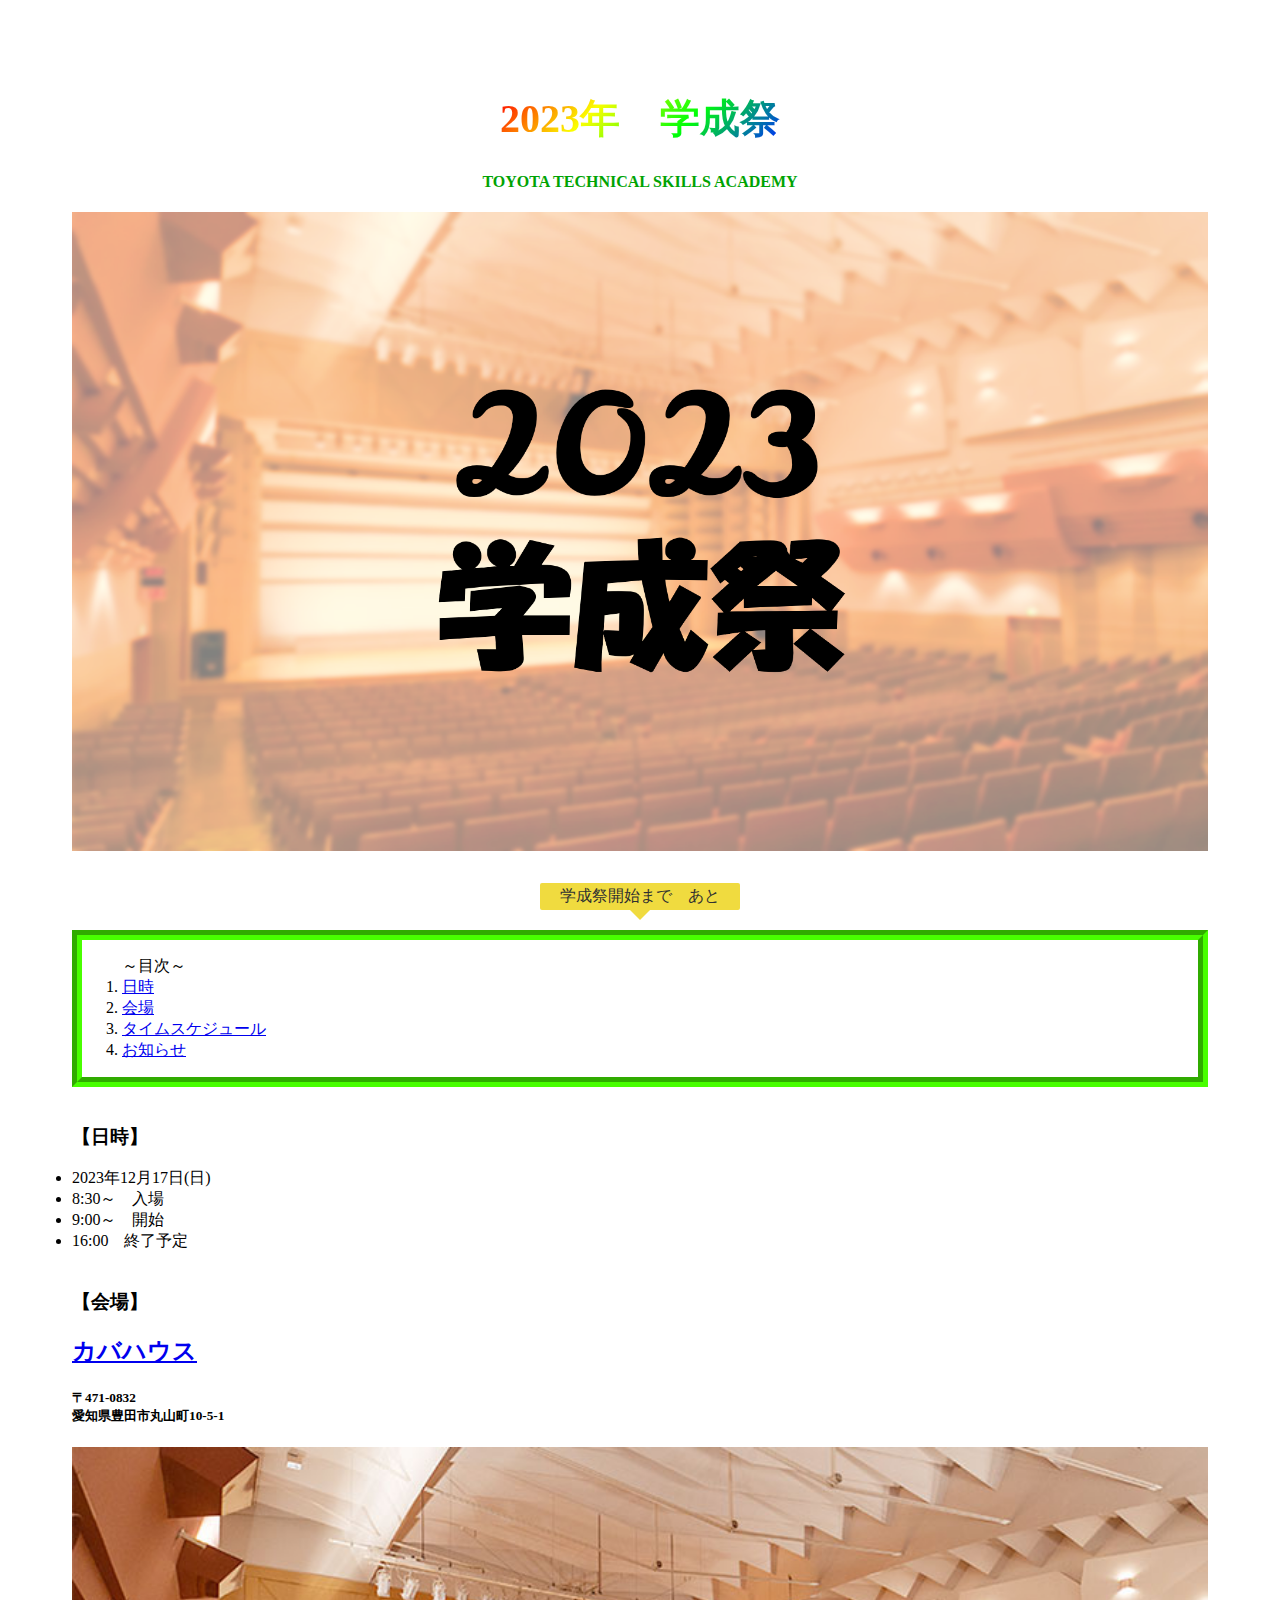
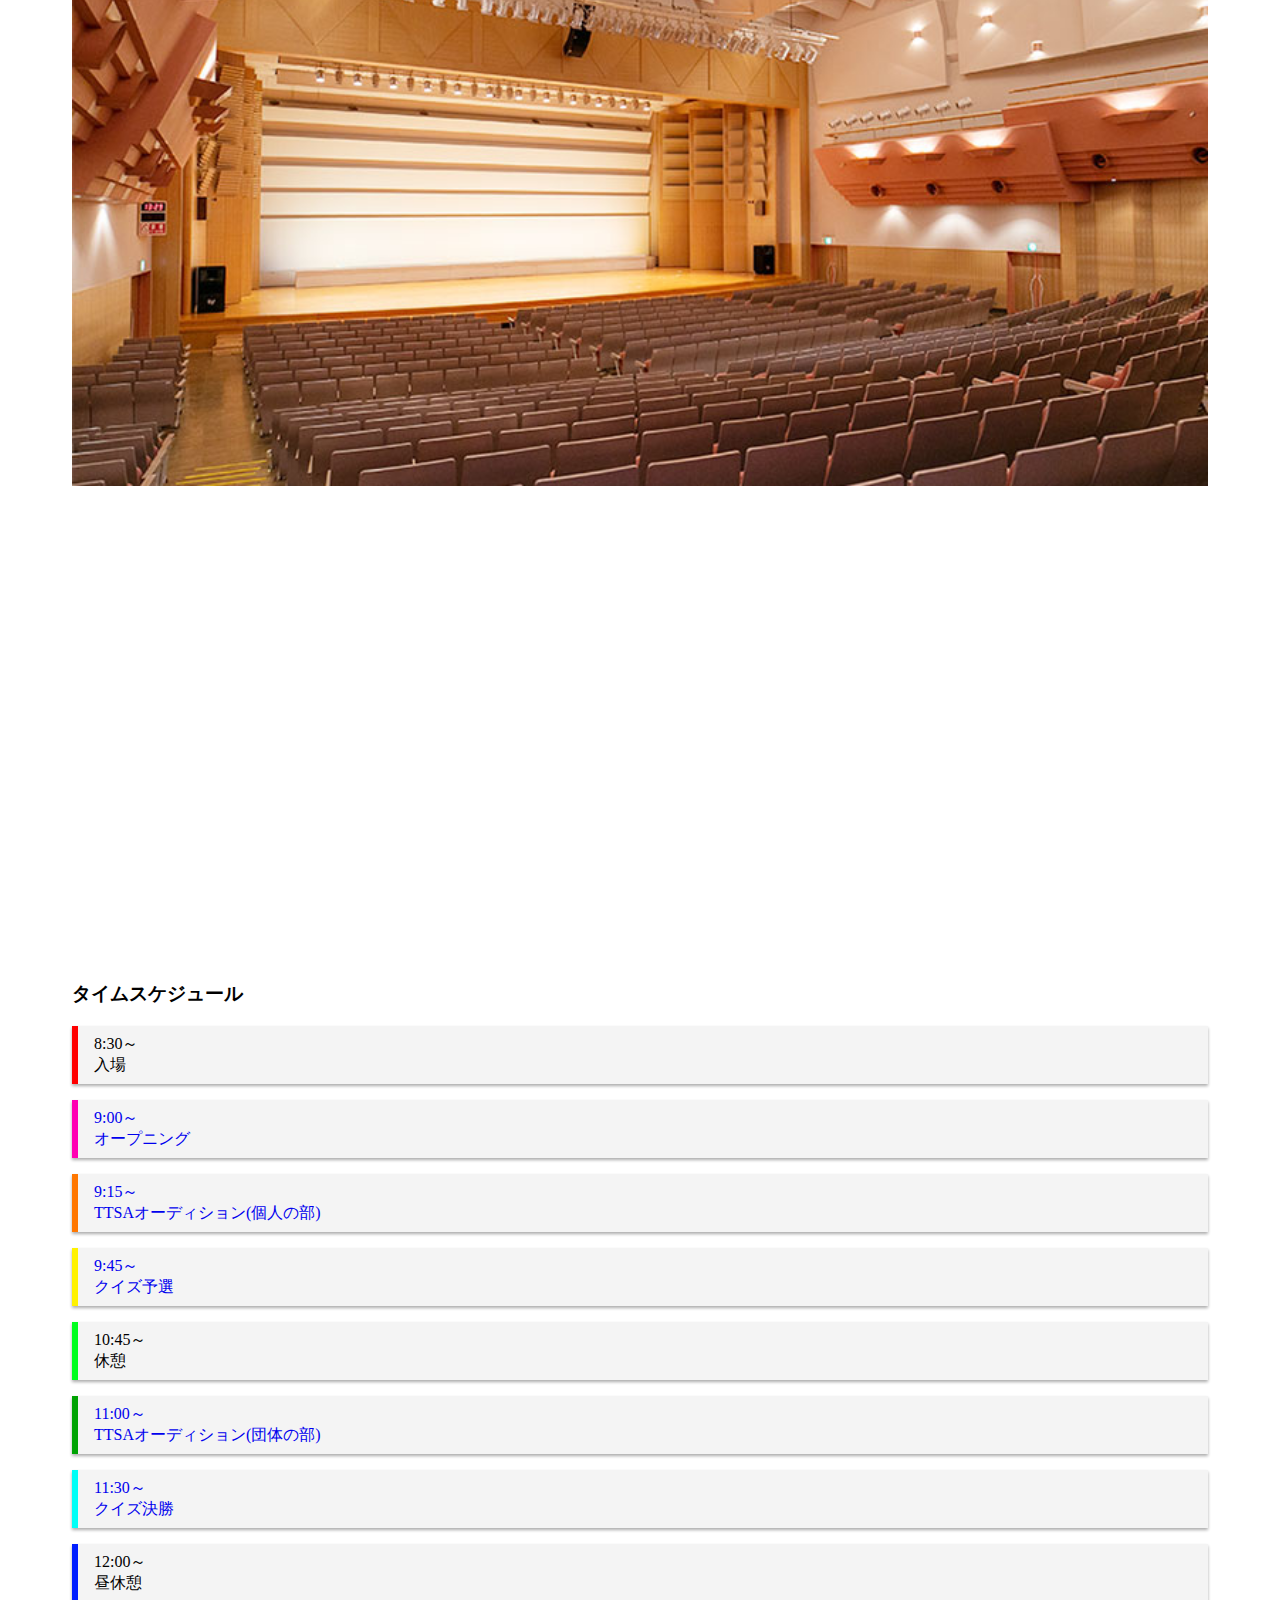
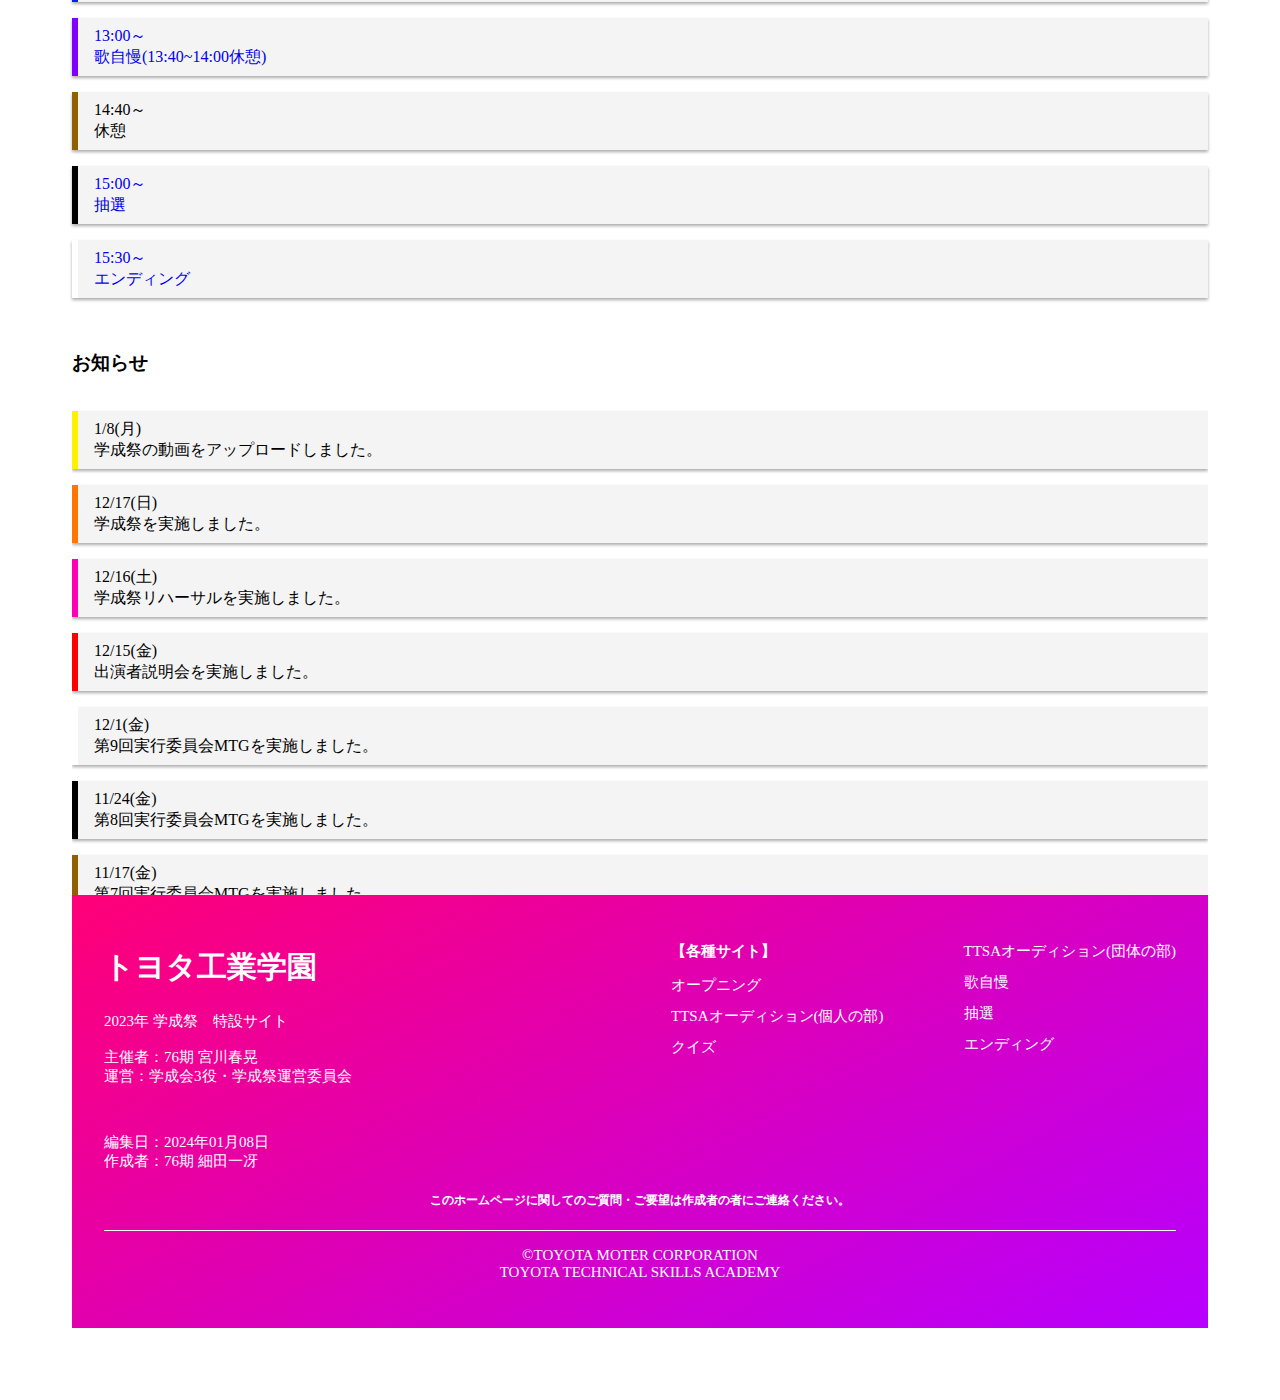
<file: index.html>
<!DOCTYPE html>
<html lang = "ja">
    <head>
        <meta charset = "UTF-8">
        <meta name = "viewport" content = "width=device-width, initial-scale=1.0">
        <title>2023年 学成祭HP HOME</title>
        <link rel="stylesheet" href="style.css">
        <script src = "script.js"></script>
    </head>

    <body class="body">
        <header class="Top">
            <h1 class="Title"><span>2023年　学成祭</span></h1>
            <h4 class="Title2">TOYOTA TECHNICAL SKILLS ACADEMY</h4>
        </header>

        <main class="main">
            <div class="写真1"><img src="学成祭背景.png"></div>
            <br>
            <div class="カウントダウン">
                <p class="atdays">学成祭開始まで　あと</p>
                <p id="countTimer"></p>
            </div>
            <br>
            <div class="border border-groove">
                <ol>～目次～
                <li><a href="#日時">日時</a></li>
                <li><a href="#会場">会場</a></li>
                <li><a href="#タイムスケジュール">タイムスケジュール</a></li>
                <li><a href="#お知らせ">お知らせ</a></li>
                </ol>
            </div>
        </main>
        <br>
        <main class="main2">
            <div id="日時">
                <h3>【日時】</h3>
                <li>2023年12月17日(日)</Li>
                <li>8:30～　入場</li>
                <li>9:00～　開始</li>
                <li>16:00　終了予定</li>
            </div>
            <br>
            <div id="会場">
                <h3>【会場】</h3>
                <h2><a href="https://www.kabanet.org/union-hall/">カバハウス</a></h2>
                <h5>〒471-0832<br>
                    愛知県豊田市丸山町10-5-1
                </h5>
                <div class="写真2"><img src="カバハウス画像.jpg"></div>
                <iframe src="https://www.google.com/maps/embed?pb=!1m14!1m8!1m3!1d3265.842801231145!2d137.1483577!3d35.0606691!3m2!1i1024!2i768!4f13.1!3m3!1m2!1s0x6004a1cbf8b71cbf%3A0xae0e0956d1fdacdc!2z44Kr44OQ44OP44Km44K5!5e0!3m2!1sja!2sjp!4v1698238252187!5m2!1sja!2sjp" width=100% height="450" style="border:0;" allowfullscreen="" loading="lazy" referrerpolicy="no-referrer-when-downgrade"></iframe>
            </div>
            <br>
            <div id="タイムスケジュール">
                <h3>タイムスケジュール</h3>
                <div class="box1">
                    <p>
                        8:30～<br>
                        入場
                    </p>
                </div>
                <div class="box2">
                    <p>
                        <a href="https://kazusa-hosoda.github.io/2023_TTSA_FES/オープニング.html">
                            9:00～<br>
                            オープニング
                        </a>
                    </p>
                </div>
                <div class="box3">
                    <p>
                        <a href="https://kazusa-hosoda.github.io/2023_TTSA_FES/TTSA(個人の部).html">
                            9:15～<br>
                            TTSAオーディション(個人の部)
                        </a>
                    </p>
                </div>
                <div class="box4">
                    <p>
                        <a href="https://kazusa-hosoda.github.io/2023_TTSA_FES/クイズ.html">
                            9:45～<br>
                            クイズ予選
                        </a>
                    </p>
                </div>
                <div class="box5">
                    <p>
                        10:45～<br>
                        休憩
                    </p>
                </div>
                <div class="box6">
                    <p>
                        <a href="https://kazusa-hosoda.github.io/2023_TTSA_FES/TTSA(団体の部).html">
                            11:00～<br>
                            TTSAオーディション(団体の部)
                        </a>
                    </p>
                </div>
                <div class="box7">
                    <p>
                        <a href="https://kazusa-hosoda.github.io/2023_TTSA_FES/クイズ.html">
                            11:30～<br>
                            クイズ決勝
                        </a>
                    </p>
                </div>
                <div class="box8">
                    <p>
                        12:00～<br>
                        昼休憩
                    </p>
                </div>
                <div class="box9">
                    <p>
                        <a href="https://kazusa-hosoda.github.io/2023_TTSA_FES/歌自慢.html">
                            13:00～<br>
                            歌自慢(13:40~14:00休憩)
                        </a>
                    </p>
                </div>
                <div class="box10">
                    <p>
                        14:40～<br>
                        休憩
                    </p>
                </div>
                <div class="box11">
                    <p>
                        <a href="https://kazusa-hosoda.github.io/2023_TTSA_FES/抽選.html">
                            15:00～<br>
                            抽選
                        </a>
                    </p>
                </div>
                <div class="box12">
                    <p>
                        <a href="https://kazusa-hosoda.github.io/2023_TTSA_FES/エンディング.html">
                            15:30～<br>
                            エンディング
                        </a>
                    </p>
                </div>
            </div>
            <br>
            <div id="お知らせ">
                <h3>お知らせ</h3>
                <div class="お知らせbox">
                    <div class="box4">
                        <p>
                            1/8(月)<br>
                            学成祭の動画をアップロードしました。
                        </p>
                    </div>
                    <div class="box3">
                        <p>
                            12/17(日)<br>
                            学成祭を実施しました。
                        </p>
                    </div>
                    <div class="box2">
                        <p>
                            12/16(土)<br>
                            学成祭リハーサルを実施しました。
                        </p>
                    </div>
                    <div class="box1">
                        <p>
                            12/15(金)<br>
                            出演者説明会を実施しました。
                        </p>
                    </div>
                    <div class="box12">
                        <p>
                            12/1(金)<br>
                            第9回実行委員会MTGを実施しました。
                        </p>
                    </div>
                    <div class="box11">
                        <p>
                            11/24(金)<br>
                            第8回実行委員会MTGを実施しました。
                        </p>
                    </div>
                    <div class="box10">
                        <p>
                            11/17(金)<br>
                            第7回実行委員会MTGを実施しました。
                        </p>
                    </div>
                    <div class="box9">
                        <p>
                            11/10(金)<br>
                            第6回実行委員会MTGを実施しました。
                        </p>
                    </div>
                    <div class="box8">
                        <p>
                            11/3(金)<br>
                            第5回実行委員会MTGを実施しました。
                        </p>
                    </div>
                    <div class="box7">
                        <p>
                            10/30(月)<br>
                            学成祭出演者を募集しました。
                        </p>
                    </div>
                    <div class="box6">
                        <p>
                            10/27(金)<br>
                            第4回実行委員会MTGを実施しました。
                        </p>
                    </div>
                    <div class="box5">
                        <p>
                            10/20(金)<br>
                            第3回実行委員会MTGを実施しました。
                        </p>
                    </div>
                    <div class="box4">
                        <p>
                            10/18(水)<br>
                            学成祭出演者を募集しました。
                        </p>
                    </div>
                    <div class="box3">
                        <p>
                            10/13(金)<br>
                            第2回実行委員会MTGを実施しました。
                        </p>
                    </div>
                    <div class="box2">
                        <p>
                            10/8(日)<br>
                            学成祭参加者を募集しました。
                        </p>
                    </div>
                    <div class="box1">
                        <p>
                            10/6(金)<br>
                            第1回実行委員会MTGを実施しました。
                        </p>
                    </div>
                </div>
            </div>
        </main>
    </body>

    <footer class="footer">
        <div class="lg-flex md-justify-between">
            <div>
              <h1 class="footer__logo">トヨタ工業学園</h1>
              <address class="footer__address">
                2023年 学成祭　特設サイト<br><br>
                主催者：76期 宮川春晃<br>
                運営：学成会3役・学成祭運営委員会
              </address>
            </div>
            <div class="grid">
              <div>
                <p class="footer__navi-heading">【各種サイト】</p>
                <ul class="footer__navi">
                    <li><a href="https://kazusa-hosoda.github.io/2023_TTSA_FES/オープニング.html">オープニング</a></li>
                    <li><a href="https://kazusa-hosoda.github.io/2023_TTSA_FES/TTSA(個人の部).html">TTSAオーディション(個人の部)</a></li>
                    <li><a href="https://kazusa-hosoda.github.io/2023_TTSA_FES/クイズ.html">クイズ</a></li>
                </ul>
              </div>
              <div>
                <ul class="footer__navi">
                    <li><a href="https://kazusa-hosoda.github.io/2023_TTSA_FES/TTSA(団体の部).html">TTSAオーディション(団体の部)</a></li>
                    <li><a href="https://kazusa-hosoda.github.io/2023_TTSA_FES/歌自慢.html">歌自慢</a></li>
                    <li><a href="https://kazusa-hosoda.github.io/2023_TTSA_FES/抽選.html">抽選</a></li>
                    <li><a href="https://kazusa-hosoda.github.io/2023_TTSA_FES/エンディング.html">エンディング</a></li>
                </ul>
              </div>
            </div>
          </div>
          <div>
            <p>
                編集日：2024年01月08日<br>
                作成者：76期 細田一冴<br>
            </p>
            <h5 class="Subtitle">
                このホームページに関してのご質問・ご要望は作成者の者にご連絡ください。
            </h5>
        </div>
          <hr>
        <p class="会社名">©TOYOTA MOTER CORPORATION<br>TOYOTA TECHNICAL SKILLS ACADEMY</p>
    </footer>
</html>
</file>
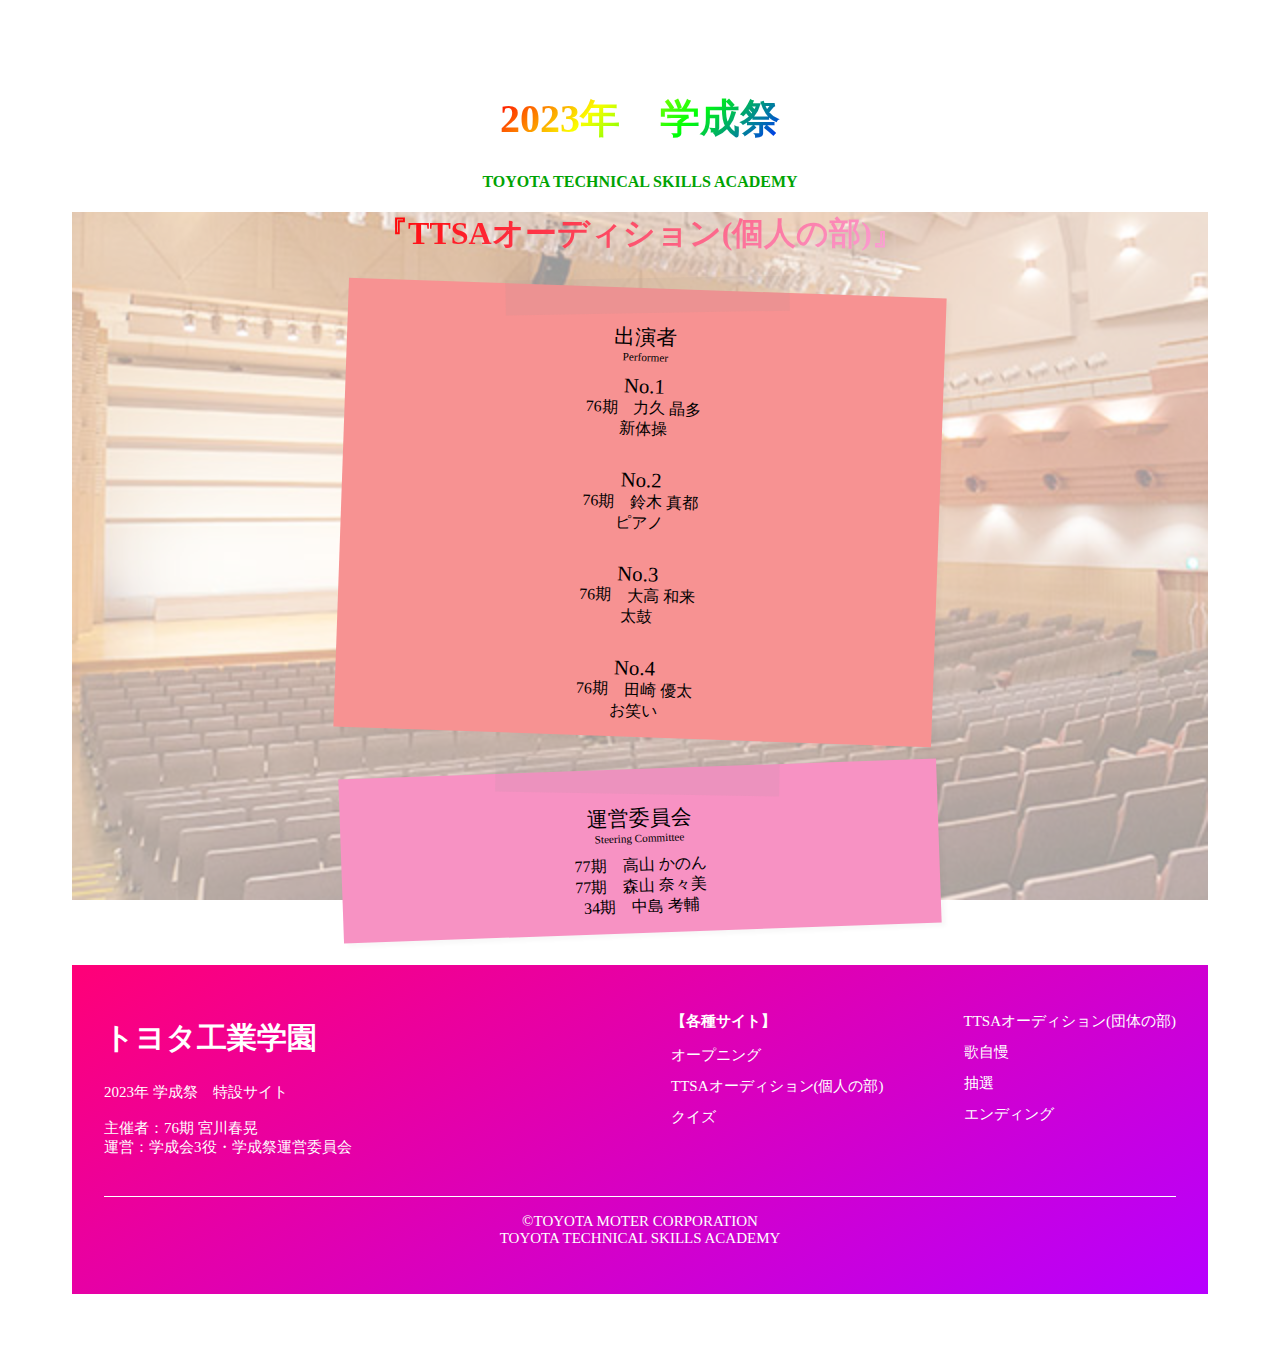
<file: TTSA(個人の部).html>
<!DOCTYPE html>
<html lang = "ja">
    <head>
        <meta charset = "UTF-8">
        <meta name = "viewport" content = "width=device-width, initial-scale=1.0">
        <title>2023年 学成祭HP TTSAオーディション(個人の部)</title>
        <link rel="stylesheet" href="style_TTSA(個人).css">
    </head>

    <body>
        <header class="Top">
            <a href="https://kazusa-hosoda.github.io/2023_TTSA_FES/#タイムスケジュール"> <!-- https://kazusa-hosoda.github.io/2023_TTSA_FES/#タイムスケジュール-->
                <h1 class="Title"><span>2023年　学成祭</span></h1>
                <h4 class="Title2">TOYOTA TECHNICAL SKILLS ACADEMY</h4>
            </a>
        </header>

        <main class="background">
            <div>
                <h1><span>『TTSAオーディション(個人の部)』</span></h1>
            </div>

            <div class="box">
                <div class="box1">
                    <div class="box①_tape"> </div>
                    <p class="box_title">出演者</p>
                    <p class="box_subtitle">Performer</p>

                    <p class="box_title">No.1</p>
                    <p>76期　力久 晶多<br>
                        新体操
                    </p>
                    <br>
                    <p class="box_title">No.2</p>
                    <p>76期　鈴木 真都<br>
                        ピアノ
                    </p>
                    <br>
                    <p class="box_title">No.3</p>
                    <p>76期　大高 和来<br>
                        太鼓
                    </p>
                    <br>
                    <p class="box_title">No.4</p>
                    <p>76期　田崎 優太<br>
                        お笑い
                    </p>
                </div>

                <div class="box2">
                    <div class="box②_tape"> </div>
                    <p class="box_title">運営委員会</p>
                    <p class="box_subtitle">Steering Committee</p>
                    <p>77期　高山 かのん</p>
                    <p>77期　森山 奈々美</p>
                    <p>34期　中島 考輔</p>
                </div>
            </div>
        </main>
    </body>

    <footer class="footer">
        <div class="lg-flex md-justify-between">
            <div>
              <h1 class="footer__logo">トヨタ工業学園</h1>
              <address class="footer__address">
                2023年 学成祭　特設サイト<br><br>
                主催者：76期 宮川春晃<br>
                運営：学成会3役・学成祭運営委員会
              </address>
            </div>
            <div class="grid">
              <div>
                <p class="footer__navi-heading">【各種サイト】</p>
                <ul class="footer__navi">
                    <li><a href="https://kazusa-hosoda.github.io/2023_TTSA_FES/オープニング.html">オープニング</a></li>
                    <li><a href="https://kazusa-hosoda.github.io/2023_TTSA_FES/TTSA(個人の部).html">TTSAオーディション(個人の部)</a></li>
                    <li><a href="https://kazusa-hosoda.github.io/2023_TTSA_FES/クイズ.html">クイズ</a></li>
                </ul>
              </div>
              <div>
                <ul class="footer__navi">
                    <li><a href="https://kazusa-hosoda.github.io/2023_TTSA_FES/TTSA(団体の部).html">TTSAオーディション(団体の部)</a></li>
                    <li><a href="https://kazusa-hosoda.github.io/2023_TTSA_FES/歌自慢.html">歌自慢</a></li>
                    <li><a href="https://kazusa-hosoda.github.io/2023_TTSA_FES/抽選.html">抽選</a></li>
                    <li><a href="https://kazusa-hosoda.github.io/2023_TTSA_FES/エンディング.html">エンディング</a></li>
                </ul>
              </div>
            </div>
          </div>
          <hr>
        <p class="会社名">©TOYOTA MOTER CORPORATION<br>TOYOTA TECHNICAL SKILLS ACADEMY</p>
    </footer>
</html>
</file>
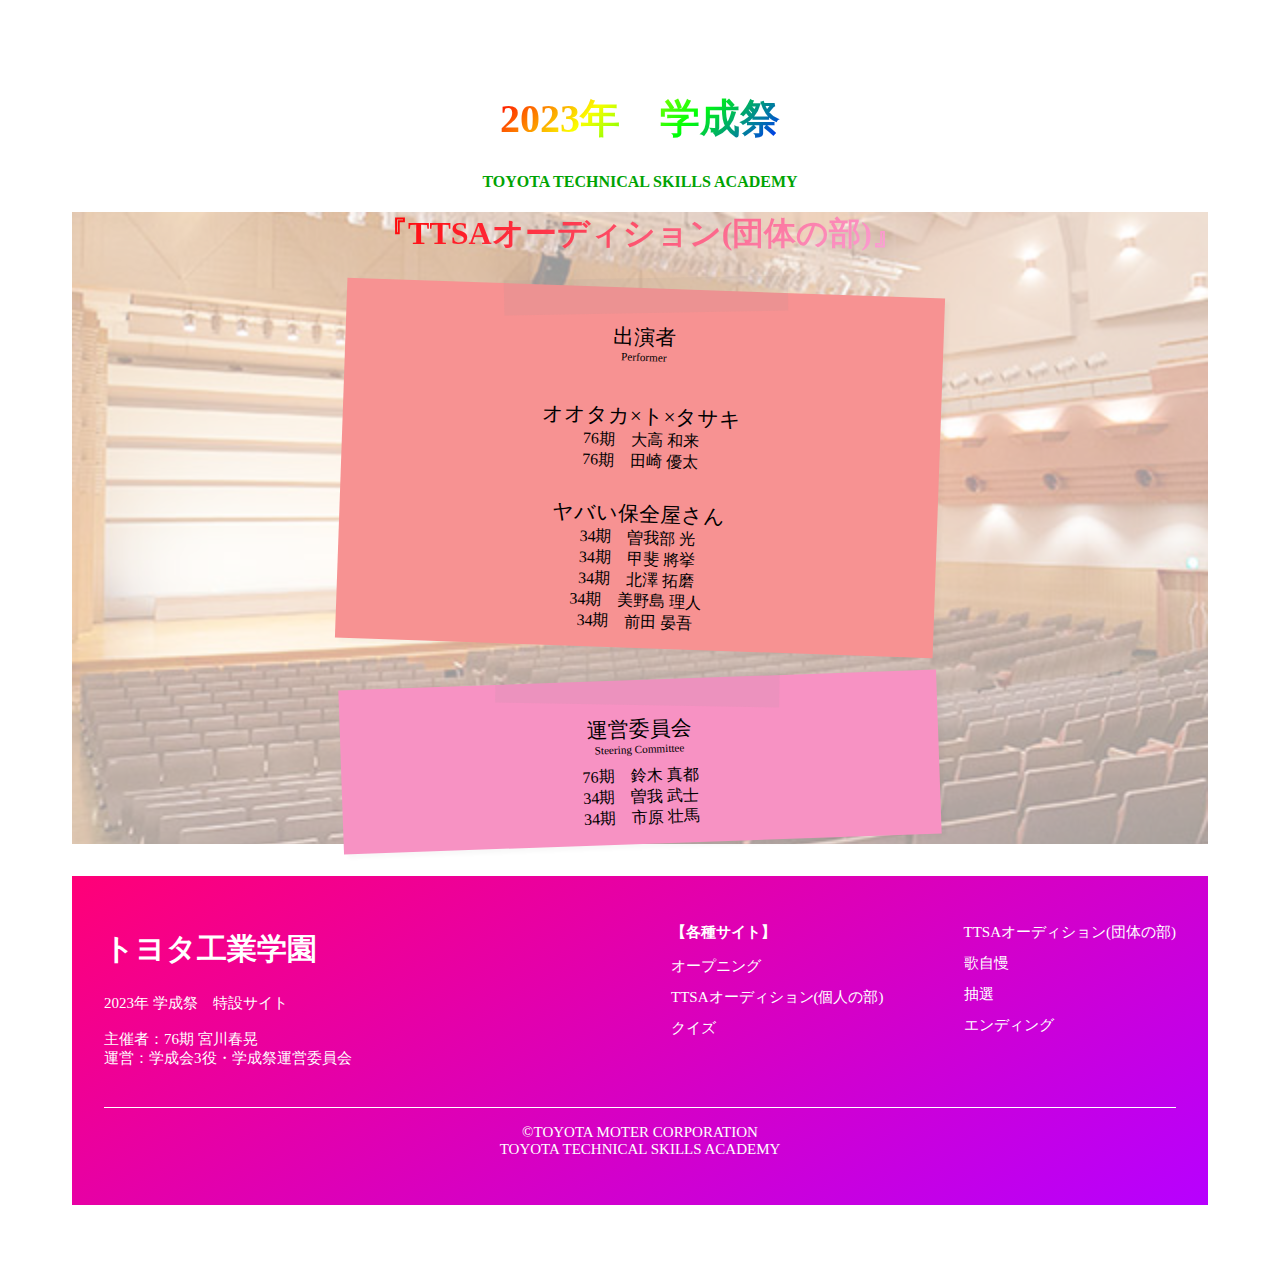
<file: TTSA(団体の部).html>
<!DOCTYPE html>
<html lang = "ja">
    <head>
        <meta charset = "UTF-8">
        <meta name = "viewport" content = "width=device-width, initial-scale=1.0">
        <title>2023年 学成祭HP TTSAオーディション(団体の部)</title>
        <link rel="stylesheet" href="style_TTSA(団体).css">
    </head>

    <body>
        <header class="Top">
            <a href="https://kazusa-hosoda.github.io/2023_TTSA_FES/#タイムスケジュール"> <!-- https://kazusa-hosoda.github.io/2023_TTSA_FES/#タイムスケジュール-->
                <h1 class="Title"><span>2023年　学成祭</span></h1>
                <h4 class="Title2">TOYOTA TECHNICAL SKILLS ACADEMY</h4>
            </a>
        </header>

        <main class="background">
            <div>
                <h1><span>『TTSAオーディション(団体の部)』</span></h1>
            </div>

            <div class="box">
                <div class="box1">
                    <div class="box①_tape"> </div>
                    <p class="box_title">出演者</p>
                    <p class="box_subtitle">Performer</p>
                    <br>
                    <p class="box_title">オオタカ×ト×タサキ</p>
                    <P>76期　大高 和来</P>
                    <p>76期　田崎 優太</p>
                    <br>
                    <p class="box_title">ヤバい保全屋さん</p>
                    <p>34期　曽我部 光</p>
                    <p>34期　甲斐 將挙</p>
                    <p>34期　北澤 拓磨</p>
                    <p>34期　美野島 理人</p>
                    <p>34期　前田 晏吾</p>
                </div>

                <div class="box2">
                    <div class="box②_tape"> </div>
                    <p class="box_title">運営委員会</p>
                    <p class="box_subtitle">Steering Committee</p>
                    <p>76期　鈴木 真都</p>
                    <p>34期　曽我 武士</p>
                    <p>34期　市原 壮馬</p>
                </div>
            </div>
        </main>
    </body>

    <footer class="footer">
        <div class="lg-flex md-justify-between">
            <div>
              <h1 class="footer__logo">トヨタ工業学園</h1>
              <address class="footer__address">
                2023年 学成祭　特設サイト<br><br>
                主催者：76期 宮川春晃<br>
                運営：学成会3役・学成祭運営委員会
              </address>
            </div>
            <div class="grid">
              <div>
                <p class="footer__navi-heading">【各種サイト】</p>
                <ul class="footer__navi">
                    <li><a href="https://kazusa-hosoda.github.io/2023_TTSA_FES/オープニング.html">オープニング</a></li>
                    <li><a href="https://kazusa-hosoda.github.io/2023_TTSA_FES/TTSA(個人の部).html">TTSAオーディション(個人の部)</a></li>
                    <li><a href="https://kazusa-hosoda.github.io/2023_TTSA_FES/クイズ.html">クイズ</a></li>
                </ul>
              </div>
              <div>
                <ul class="footer__navi">
                    <li><a href="https://kazusa-hosoda.github.io/2023_TTSA_FES/TTSA(団体の部).html">TTSAオーディション(団体の部)</a></li>
                    <li><a href="https://kazusa-hosoda.github.io/2023_TTSA_FES/歌自慢.html">歌自慢</a></li>
                    <li><a href="https://kazusa-hosoda.github.io/2023_TTSA_FES/抽選.html">抽選</a></li>
                    <li><a href="https://kazusa-hosoda.github.io/2023_TTSA_FES/エンディング.html">エンディング</a></li>
                </ul>
              </div>
            </div>
          </div>
          <hr>
        <p class="会社名">©TOYOTA MOTER CORPORATION<br>TOYOTA TECHNICAL SKILLS ACADEMY</p>
    </footer>
</html>
</file>
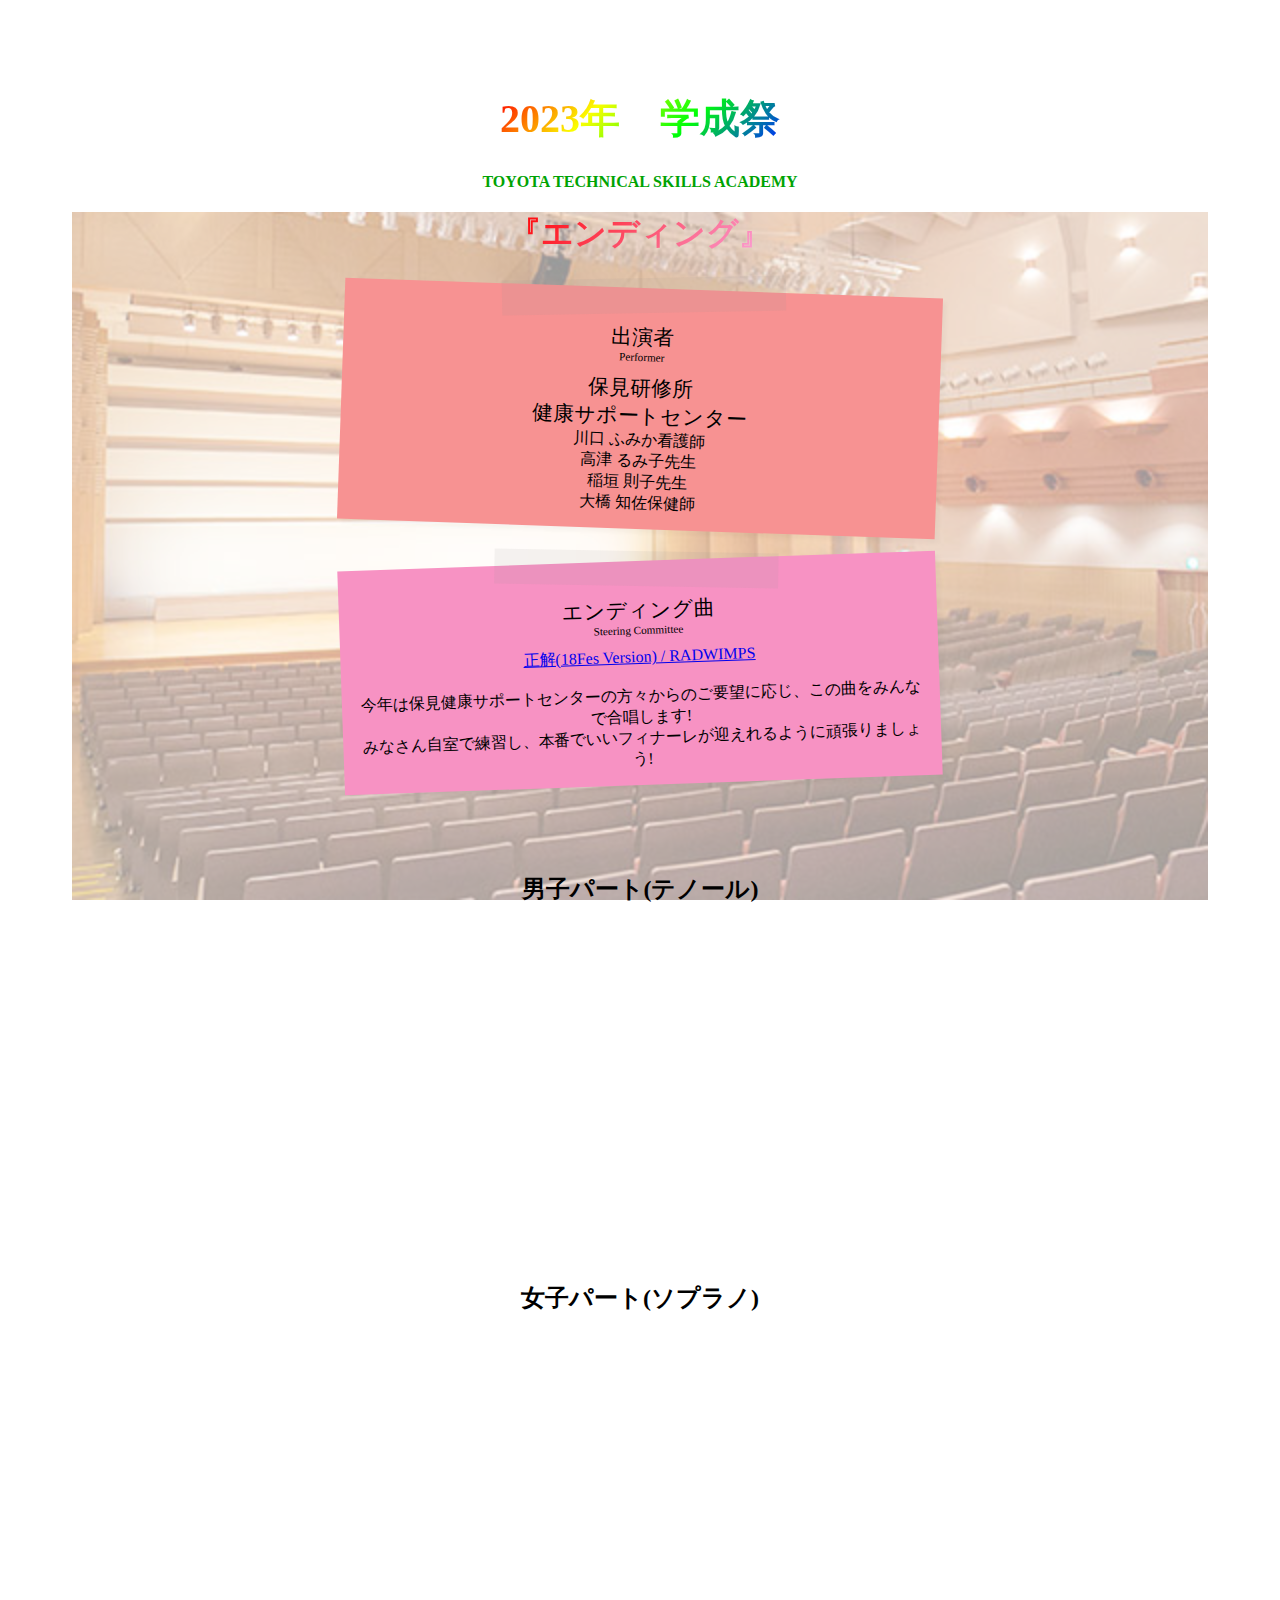
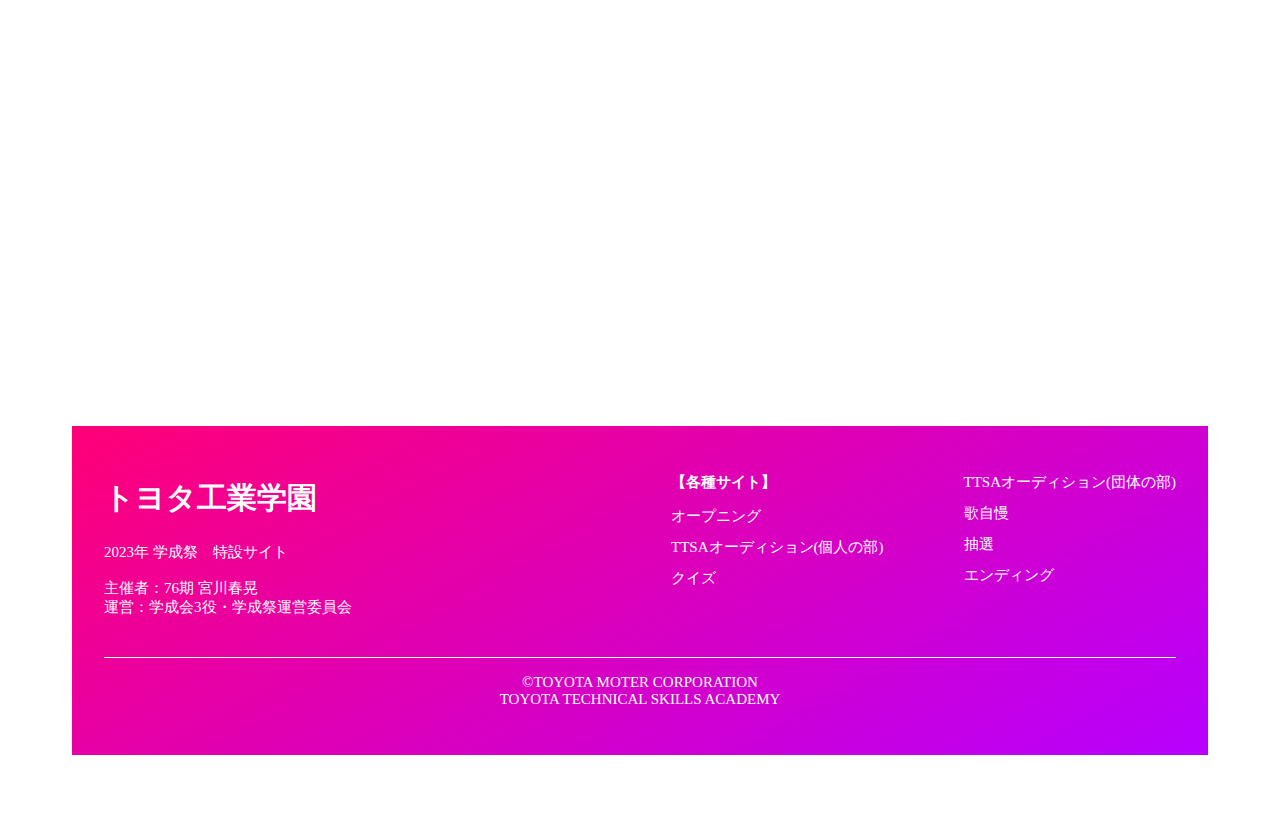
<file: エンディング.html>
<!DOCTYPE html>
<html lang = "ja">
    <head>
        <meta charset = "UTF-8">
        <meta name = "viewport" content = "width=device-width, initial-scale=1.0">
        <title>2023年 学成祭HP エンディング</title>
        <link rel="stylesheet" href="style_ED.css">
    </head>

    <body>
        <header class="Top">
            <a href="https://kazusa-hosoda.github.io/2023_TTSA_FES/#タイムスケジュール"> <!-- https://kazusa-hosoda.github.io/2023_TTSA_FES/#タイムスケジュール-->
                <h1 class="Title"><span>2023年　学成祭</span></h1>
                <h4 class="Title2">TOYOTA TECHNICAL SKILLS ACADEMY</h4>
            </a>
        </header>

        <main class="background">
            <div>
                <h1><span>『エンディング』</span></h1>
            </div>

            <div class="box">
                <div class="box1">
                    <div class="box①_tape"> </div>
                    <p class="box_title">出演者</p>
                    <p class="box_subtitle">Performer</p>
                    <p class="box_title">保見研修所<br>健康サポートセンター</p>
                    <p>川口 ふみか看護師</p>
                    <p>高津 るみ子先生</p>
                    <p>稲垣 則子先生</p>
                    <p>大橋 知佐保健師</p>
                </div>

                <div class="box2">
                    <div class="box②_tape"> </div>
                    <p class="box_title">エンディング曲</p>
                    <p class="box_subtitle">Steering Committee</p>
                    <a href="https://youtu.be/W8-P1WQalQw?feature=shared"><p>正解(18Fes Version) / RADWIMPS</p></a>
                    <br>
                    <p>今年は保見健康サポートセンターの方々からのご要望に応じ、この曲をみんなで合唱します!<br>
                        みなさん自室で練習し、本番でいいフィナーレが迎えれるように頑張りましょう!
                    </p>
                </div>
            </div>
            <br>
            <br>
            <div class=”video”>
                <h2>男子パート(テノール)</h2>
                <iframe width="560" height="315" src="https://www.youtube.com/embed/vbJL1OEktMY?si=SCBJb2GxKGSUh2n2" title="YouTube video player" frameborder="0" allow="accelerometer; autoplay; clipboard-write; encrypted-media; gyroscope; picture-in-picture; web-share" allowfullscreen></iframe>
            </div>
            <br>
            <div class=”video”>
                <h2>女子パート(ソプラノ)</h2>
                <iframe width="560" height="315" src="https://www.youtube.com/embed/xyOH1tReL54?si=rTwv5aN-AZunK-IL" title="YouTube video player" frameborder="0" allow="accelerometer; autoplay; clipboard-write; encrypted-media; gyroscope; picture-in-picture; web-share" allowfullscreen></iframe>
            </div>
            <br>
            <br>
            <br>
            <div class=”video”>
                <iframe width="560" height="315" src="https://www.youtube.com/embed/ow5FBOBAdhU?si=aIaz9yR7Ml9kWkvv" title="YouTube video player" frameborder="0" allow="accelerometer; autoplay; clipboard-write; encrypted-media; gyroscope; picture-in-picture; web-share" allowfullscreen></iframe>
            </div>
        </main>
    </body>

    <footer class="footer">
        <div class="lg-flex md-justify-between">
            <div>
              <h1 class="footer__logo">トヨタ工業学園</h1>
              <address class="footer__address">
                2023年 学成祭　特設サイト<br><br>
                主催者：76期 宮川春晃<br>
                運営：学成会3役・学成祭運営委員会
              </address>
            </div>
            <div class="grid">
              <div>
                <p class="footer__navi-heading">【各種サイト】</p>
                <ul class="footer__navi">
                    <li><a href="https://kazusa-hosoda.github.io/2023_TTSA_FES/オープニング.html">オープニング</a></li>
                    <li><a href="https://kazusa-hosoda.github.io/2023_TTSA_FES/TTSA(個人の部).html">TTSAオーディション(個人の部)</a></li>
                    <li><a href="https://kazusa-hosoda.github.io/2023_TTSA_FES/クイズ.html">クイズ</a></li>
                </ul>
              </div>
              <div>
                <ul class="footer__navi">
                    <li><a href="https://kazusa-hosoda.github.io/2023_TTSA_FES/TTSA(団体の部).html">TTSAオーディション(団体の部)</a></li>
                    <li><a href="https://kazusa-hosoda.github.io/2023_TTSA_FES/歌自慢.html">歌自慢</a></li>
                    <li><a href="https://kazusa-hosoda.github.io/2023_TTSA_FES/抽選.html">抽選</a></li>
                    <li><a href="https://kazusa-hosoda.github.io/2023_TTSA_FES/エンディング.html">エンディング</a></li>
                </ul>
              </div>
            </div>
          </div>
          <hr>
        <p class="会社名">©TOYOTA MOTER CORPORATION<br>TOYOTA TECHNICAL SKILLS ACADEMY</p>
    </footer>
</html>
</file>
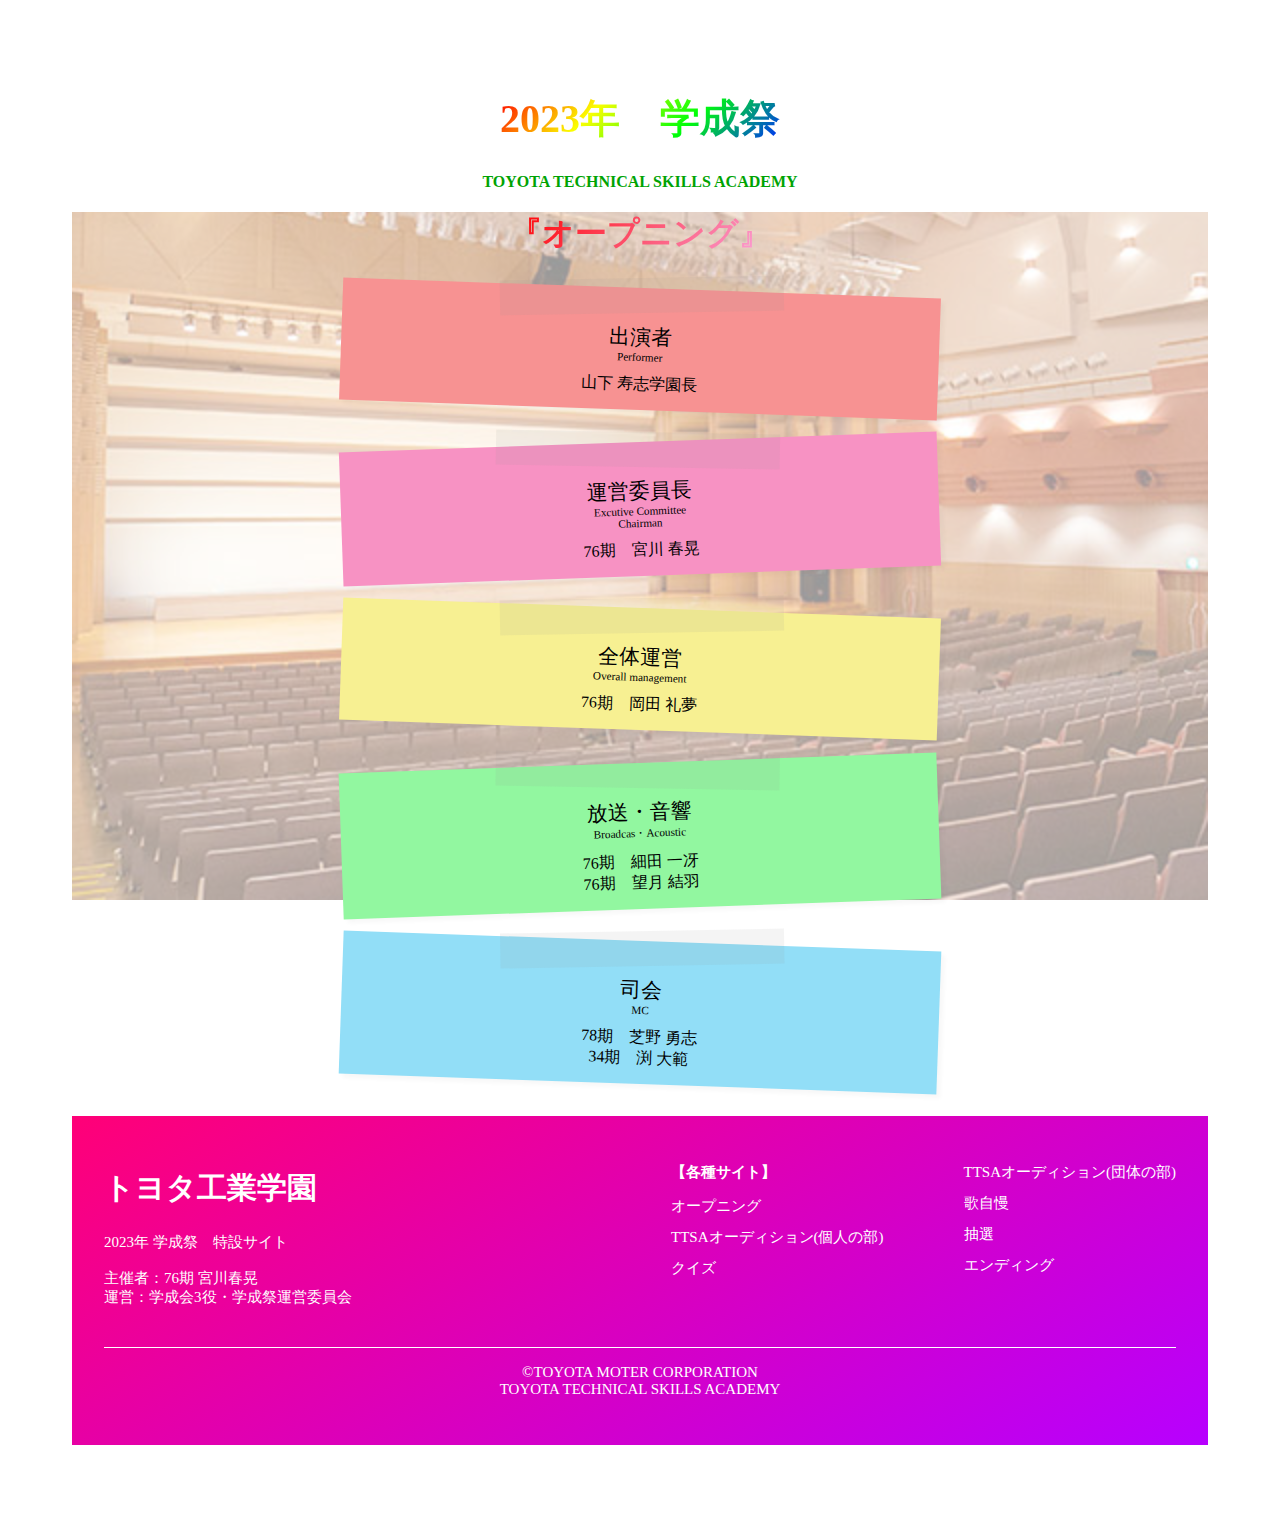
<file: オープニング.html>
<!DOCTYPE html>
<html lang = "ja">
    <head>
        <meta charset = "UTF-8">
        <meta name = "viewport" content = "width=device-width, initial-scale=1.0">
        <title>2023年 学成祭HP オープニング</title>
        <link rel="stylesheet" href="style_OP.css">
    </head>

    <body>
        <header class="Top">
            <a href="https://kazusa-hosoda.github.io/2023_TTSA_FES/#タイムスケジュール"> <!-- https://kazusa-hosoda.github.io/2023_TTSA_FES/#タイムスケジュール-->
                <h1 class="Title"><span>2023年　学成祭</span></h1>
                <h4 class="Title2">TOYOTA TECHNICAL SKILLS ACADEMY</h4>
            </a>
        </header>

        <main class="background">
            <div>
                <h1><span>『オープニング』</span></h1>
            </div>

            <div class="box">
                <div class="box1">
                    <div class="box①_tape"> </div>
                    <p class="box_title">出演者</p>
                    <p class="box_subtitle">Performer</p>
                    <p>山下 寿志学園長</p>
                </div>

                <div class="box2">
                    <div class="box②_tape"> </div>
                    <p class="box_title">運営委員長</p>
                    <p class="box_subtitle">Excutive Committee<br>Chairman</p>
                    <p>76期　宮川 春晃</p>
                </div>

                <div class="box3">
                    <div class="box①_tape"> </div>
                    <p class="box_title">全体運営</p>
                    <p class="box_subtitle">Overall management</p>
                    <p>76期　岡田 礼夢</p>
                </div>

                <div class="box4">
                    <div class="box②_tape"> </div>
                    <p class="box_title">放送・音響</p>
                    <p class="box_subtitle">Broadcas・Acoustic</p>
                    <p>76期　細田 一冴</p>
                    <p>76期　望月 結羽</p>
                </div>

                <div class="box5">
                    <div class="box①_tape"> </div>
                    <p class="box_title">司会</p>
                    <p class="box_subtitle">MC</p>
                    <p>78期　芝野 勇志</p>
                    <p>34期　渕 大範</p>
                </div>
            </div>
        </main>
    </body>

    <footer class="footer">
        <div class="lg-flex md-justify-between">
            <div>
              <h1 class="footer__logo">トヨタ工業学園</h1>
              <address class="footer__address">
                2023年 学成祭　特設サイト<br><br>
                主催者：76期 宮川春晃<br>
                運営：学成会3役・学成祭運営委員会
              </address>
            </div>
            <div class="grid">
              <div>
                <p class="footer__navi-heading">【各種サイト】</p>
                <ul class="footer__navi">
                    <li><a href="https://kazusa-hosoda.github.io/2023_TTSA_FES/オープニング.html">オープニング</a></li>
                    <li><a href="https://kazusa-hosoda.github.io/2023_TTSA_FES/TTSA(個人の部).html">TTSAオーディション(個人の部)</a></li>
                    <li><a href="https://kazusa-hosoda.github.io/2023_TTSA_FES/クイズ.html">クイズ</a></li>
                </ul>
              </div>
              <div>
                <ul class="footer__navi">
                    <li><a href="https://kazusa-hosoda.github.io/2023_TTSA_FES/TTSA(団体の部).html">TTSAオーディション(団体の部)</a></li>
                    <li><a href="https://kazusa-hosoda.github.io/2023_TTSA_FES/歌自慢.html">歌自慢</a></li>
                    <li><a href="https://kazusa-hosoda.github.io/2023_TTSA_FES/抽選.html">抽選</a></li>
                    <li><a href="https://kazusa-hosoda.github.io/2023_TTSA_FES/エンディング.html">エンディング</a></li>
                </ul>
              </div>
            </div>
          </div>
          <hr>
        <p class="会社名">©TOYOTA MOTER CORPORATION<br>TOYOTA TECHNICAL SKILLS ACADEMY</p>
    </footer>
</html>
</file>
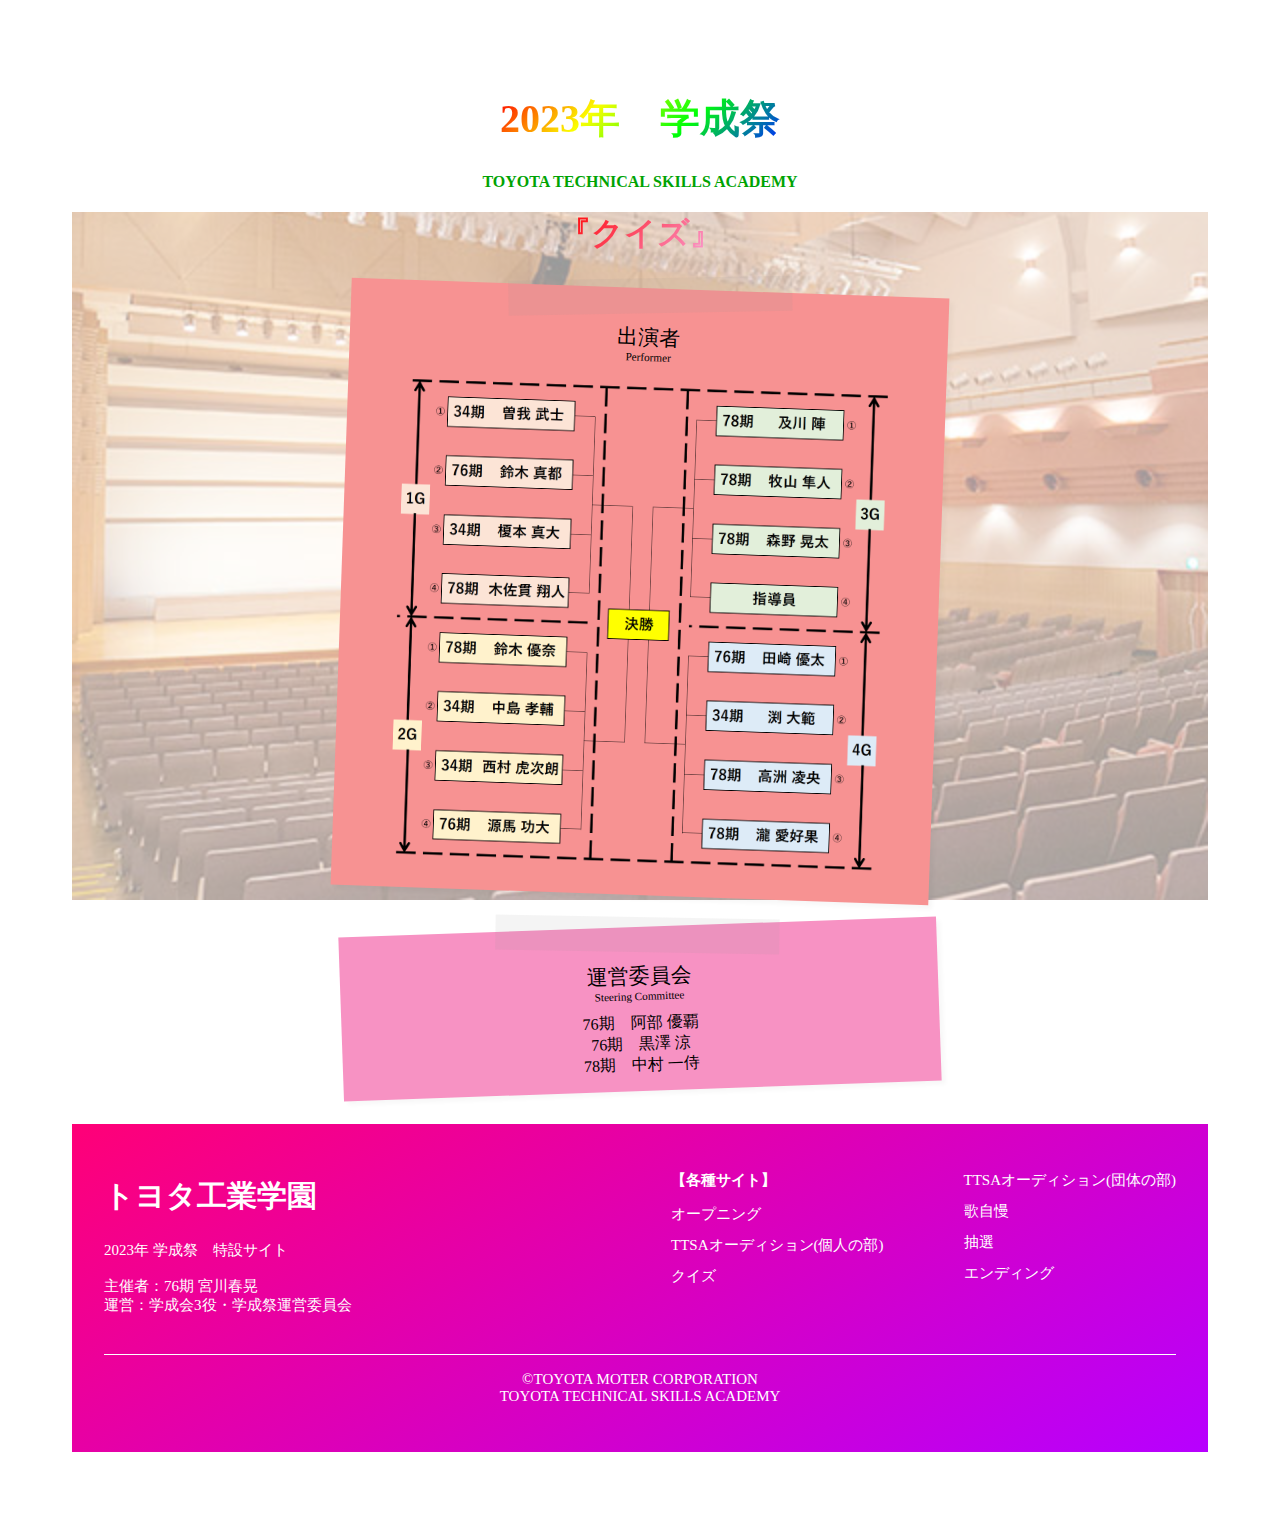
<file: クイズ.html>
<!DOCTYPE html>
<html lang = "ja">
    <head>
        <meta charset = "UTF-8">
        <meta name = "viewport" content = "width=device-width, initial-scale=1.0">
        <title>2023年 学成祭HP クイズ</title>
        <link rel="stylesheet" href="style_sing.css">
    </head>

    <body>
        <header class="Top">
            <a href="https://kazusa-hosoda.github.io/2023_TTSA_FES/#タイムスケジュール"> <!-- https://kazusa-hosoda.github.io/2023_TTSA_FES/#タイムスケジュール-->
                <h1 class="Title"><span>2023年　学成祭</span></h1>
                <h4 class="Title2">TOYOTA TECHNICAL SKILLS ACADEMY</h4>
            </a>
        </header>

        <main class="background">
            <div>
                <h1><span>『クイズ』</span></h1>
            </div>

            <div class="box">
                <div class="box1">
                    <div class="box①_tape"> </div>
                    <p class="box_title">出演者</p>
                    <p class="box_subtitle">Performer</p>
                    <img src="クイズトーナメント表.png" style="width: 100%;">
                </div>

                <div class="box2">
                    <div class="box②_tape"> </div>
                    <p class="box_title">運営委員会</p>
                    <p class="box_subtitle">Steering Committee</p>
                    <p>76期　阿部 優覇</p>
                    <p>76期　黒澤 涼</p>
                    <p>78期　中村 一侍</p>
                </div>
            </div>
        </main>
    </body>

    <footer class="footer">
        <div class="lg-flex md-justify-between">
            <div>
              <h1 class="footer__logo">トヨタ工業学園</h1>
              <address class="footer__address">
                2023年 学成祭　特設サイト<br><br>
                主催者：76期 宮川春晃<br>
                運営：学成会3役・学成祭運営委員会
              </address>
            </div>
            <div class="grid">
              <div>
                <p class="footer__navi-heading">【各種サイト】</p>
                <ul class="footer__navi">
                    <li><a href="https://kazusa-hosoda.github.io/2023_TTSA_FES/オープニング.html">オープニング</a></li>
                    <li><a href="https://kazusa-hosoda.github.io/2023_TTSA_FES/TTSA(個人の部).html">TTSAオーディション(個人の部)</a></li>
                    <li><a href="https://kazusa-hosoda.github.io/2023_TTSA_FES/クイズ.html">クイズ</a></li>
                </ul>
              </div>
              <div>
                <ul class="footer__navi">
                    <li><a href="https://kazusa-hosoda.github.io/2023_TTSA_FES/TTSA(団体の部).html">TTSAオーディション(団体の部)</a></li>
                    <li><a href="https://kazusa-hosoda.github.io/2023_TTSA_FES/歌自慢.html">歌自慢</a></li>
                    <li><a href="https://kazusa-hosoda.github.io/2023_TTSA_FES/抽選.html">抽選</a></li>
                    <li><a href="https://kazusa-hosoda.github.io/2023_TTSA_FES/エンディング.html">エンディング</a></li>
                </ul>
              </div>
            </div>
          </div>
          <hr>
        <p class="会社名">©TOYOTA MOTER CORPORATION<br>TOYOTA TECHNICAL SKILLS ACADEMY</p>
    </footer>
</html>
</file>
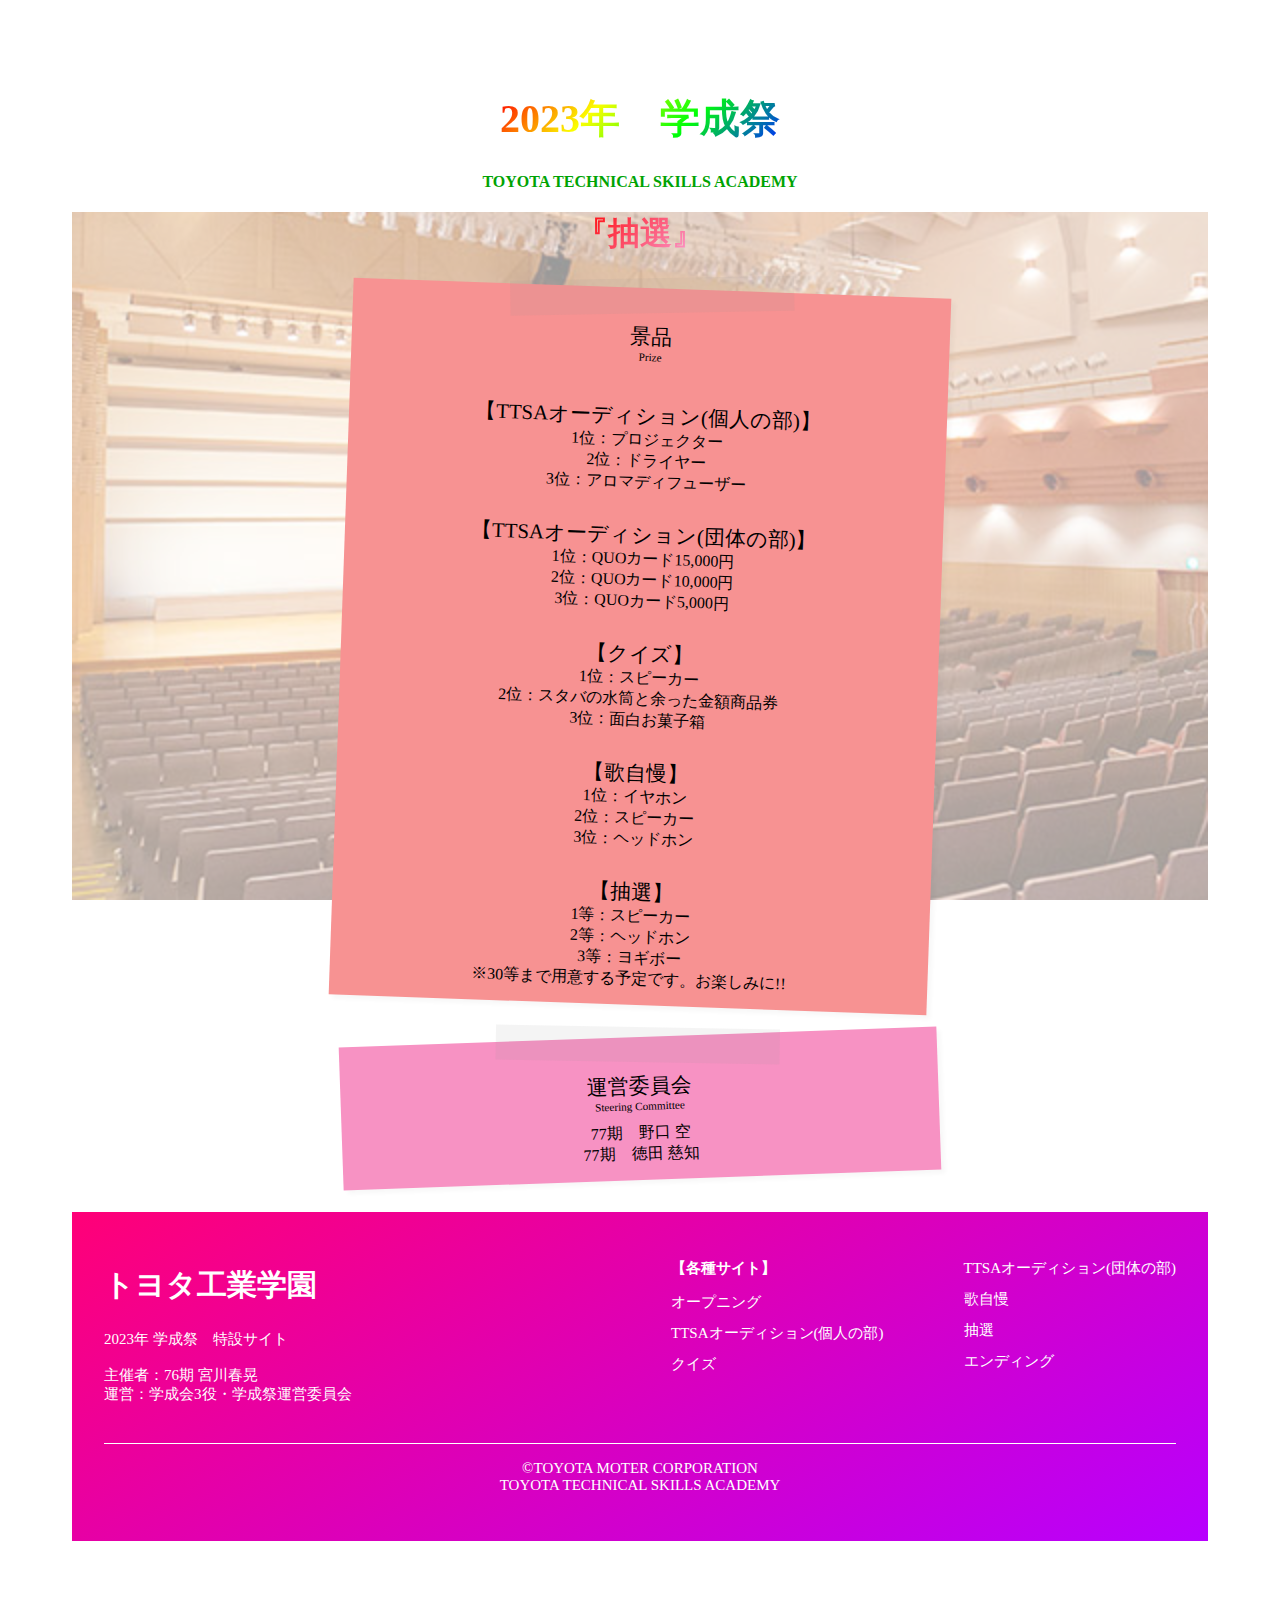
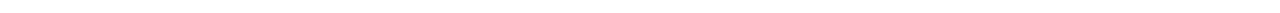
<file: 抽選.html>
<!DOCTYPE html>
<html lang = "ja">
    <head>
        <meta charset = "UTF-8">
        <meta name = "viewport" content = "width=device-width, initial-scale=1.0">
        <title>2023年 学成祭HP 抽選</title>
        <link rel="stylesheet" href="style_抽選.css">
    </head>

    <body>
        <header class="Top">
            <a href="https://kazusa-hosoda.github.io/2023_TTSA_FES/#タイムスケジュール"> <!-- https://kazusa-hosoda.github.io/2023_TTSA_FES/#タイムスケジュール-->
                <h1 class="Title"><span>2023年　学成祭</span></h1>
                <h4 class="Title2">TOYOTA TECHNICAL SKILLS ACADEMY</h4>
            </a>
        </header>

        <main class="background">
            <div>
                <h1><span>『抽選』</span></h1>
            </div>

            <div class="box">
                <div class="box1">
                    <div class="box①_tape"> </div>
                    <p class="box_title">景品</p>
                    <p class="box_subtitle">Prize</p>
                    <br>
                    <p class="box_title">【TTSAオーディション(個人の部)】</p>
                    <p>1位：プロジェクター</p>
                    <p>2位：ドライヤー</p>
                    <p>3位：アロマディフューザー</p>
                    <br>
                    <p class="box_title">【TTSAオーディション(団体の部)】</p>
                    <p>1位：QUOカード15,000円</p>
                    <p>2位：QUOカード10,000円</p>
                    <p>3位：QUOカード5,000円</p>
                    <br>
                    <p class="box_title">【クイズ】</p>
                    <p>1位：スピーカー</p>
                    <p>2位：スタバの水筒と余った金額商品券</p>
                    <p>3位：面白お菓子箱</p>
                    <br>
                    <p class="box_title">【歌自慢】</p>
                    <p>1位：イヤホン</p>
                    <p>2位：スピーカー</p>
                    <p>3位：ヘッドホン</p>
                    <br>
                    <p class="box_title">【抽選】</p>
                    <p>1等：スピーカー</p>
                    <p>2等：ヘッドホン</p>
                    <p>3等：ヨギボー</p>
                    <p>※30等まで用意する予定です。お楽しみに!!</p>
                </div>

                <div class="box2">
                    <div class="box②_tape"> </div>
                    <p class="box_title">運営委員会</p>
                    <p class="box_subtitle">Steering Committee</p>
                    <p>77期　野口 空</p>
                    <p>77期　徳田 慈知</p>
                </div>
            </div>
        </main>
    </body>

    <footer class="footer">
        <div class="lg-flex md-justify-between">
            <div>
              <h1 class="footer__logo">トヨタ工業学園</h1>
              <address class="footer__address">
                2023年 学成祭　特設サイト<br><br>
                主催者：76期 宮川春晃<br>
                運営：学成会3役・学成祭運営委員会
              </address>
            </div>
            <div class="grid">
              <div>
                <p class="footer__navi-heading">【各種サイト】</p>
                <ul class="footer__navi">
                    <li><a href="https://kazusa-hosoda.github.io/2023_TTSA_FES/オープニング.html">オープニング</a></li>
                    <li><a href="https://kazusa-hosoda.github.io/2023_TTSA_FES/TTSA(個人の部).html">TTSAオーディション(個人の部)</a></li>
                    <li><a href="https://kazusa-hosoda.github.io/2023_TTSA_FES/クイズ.html">クイズ</a></li>
                </ul>
              </div>
              <div>
                <ul class="footer__navi">
                    <li><a href="https://kazusa-hosoda.github.io/2023_TTSA_FES/TTSA(団体の部).html">TTSAオーディション(団体の部)</a></li>
                    <li><a href="https://kazusa-hosoda.github.io/2023_TTSA_FES/歌自慢.html">歌自慢</a></li>
                    <li><a href="https://kazusa-hosoda.github.io/2023_TTSA_FES/抽選.html">抽選</a></li>
                    <li><a href="https://kazusa-hosoda.github.io/2023_TTSA_FES/エンディング.html">エンディング</a></li>
                </ul>
              </div>
            </div>
          </div>
          <hr>
        <p class="会社名">©TOYOTA MOTER CORPORATION<br>TOYOTA TECHNICAL SKILLS ACADEMY</p>
    </footer>
</html>
</file>
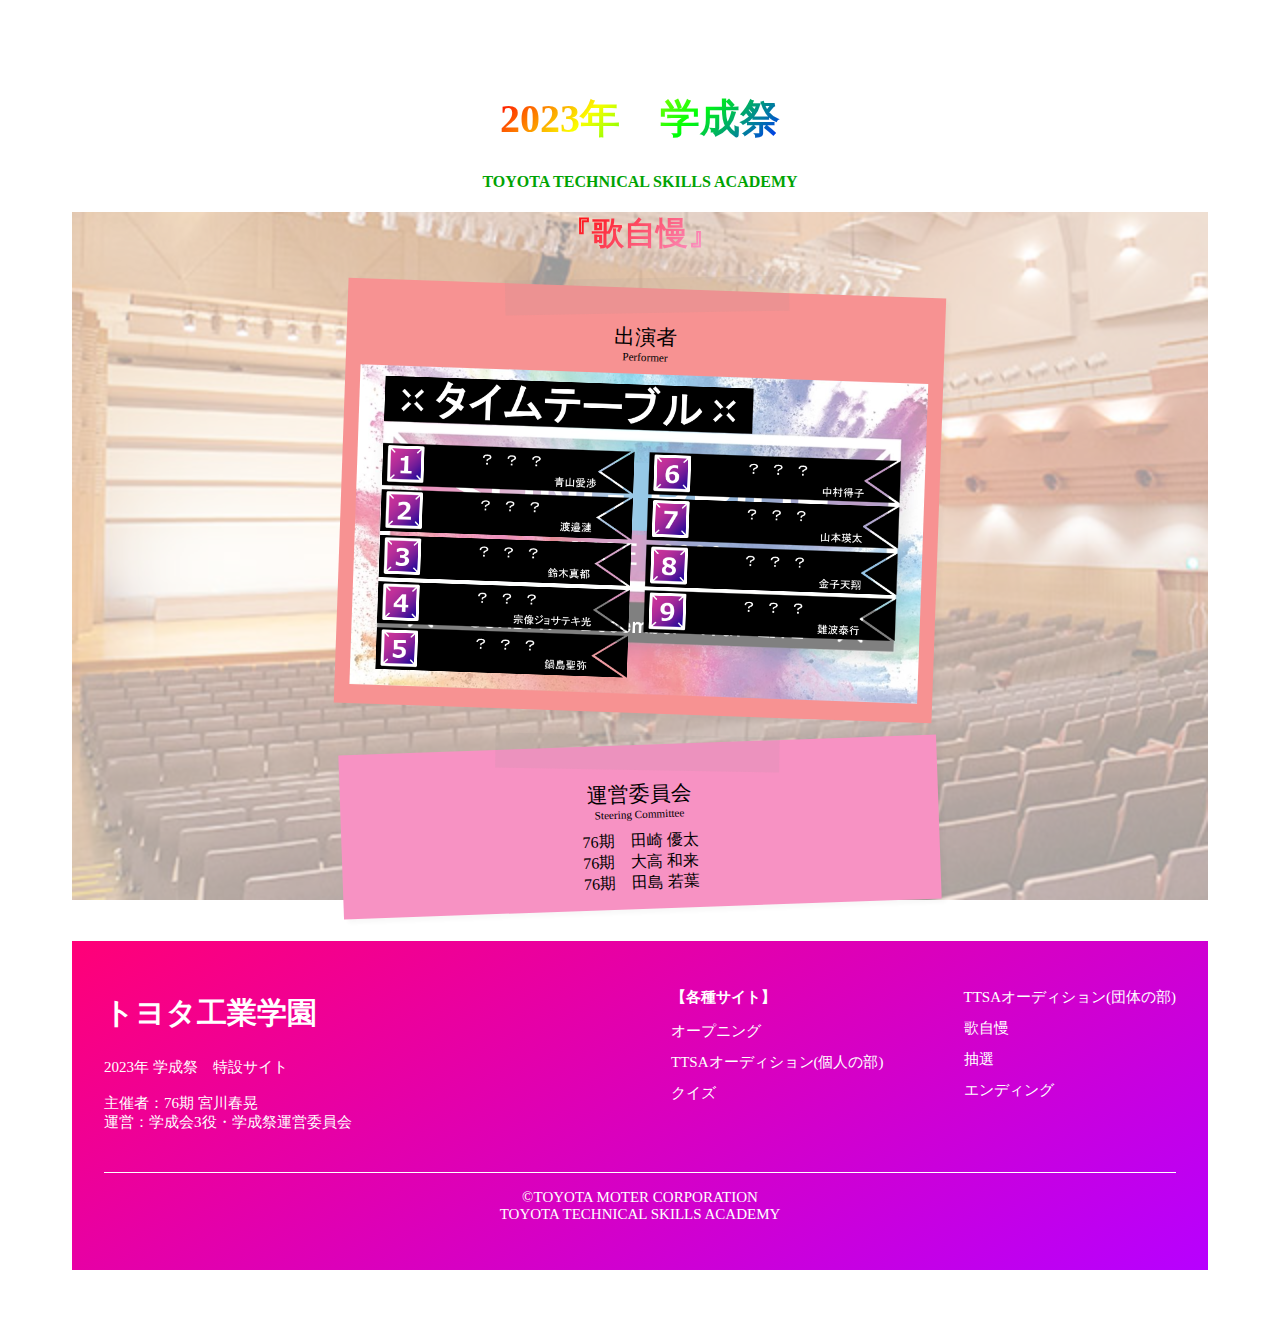
<file: 歌自慢.html>
<!DOCTYPE html>
<html lang = "ja">
    <head>
        <meta charset = "UTF-8">
        <meta name = "viewport" content = "width=device-width, initial-scale=1.0">
        <title>2023年 学成祭HP 歌自慢</title>
        <link rel="stylesheet" href="style_sing.css">
    </head>

    <body>
        <header class="Top">
            <a href="https://kazusa-hosoda.github.io/2023_TTSA_FES/#タイムスケジュール"> <!-- https://kazusa-hosoda.github.io/2023_TTSA_FES/#タイムスケジュール-->
                <h1 class="Title"><span>2023年　学成祭</span></h1>
                <h4 class="Title2">TOYOTA TECHNICAL SKILLS ACADEMY</h4>
            </a>
        </header>

        <main class="background">
            <div>
                <h1><span>『歌自慢』</span></h1>
            </div>

            <div class="box">
                <div class="box1">
                    <div class="box①_tape"> </div>
                    <p class="box_title">出演者</p>
                    <p class="box_subtitle">Performer</p>
                    <img src="歌自慢出演者.png" style="width: 100%;">
                </div>

                <div class="box2">
                    <div class="box②_tape"> </div>
                    <p class="box_title">運営委員会</p>
                    <p class="box_subtitle">Steering Committee</p>
                    <p>76期　田崎 優太</p>
                    <p>76期　大高 和来</p>
                    <p>76期　田島 若葉</p>
                </div>
            </div>
        </main>
    </body>

    <footer class="footer">
        <div class="lg-flex md-justify-between">
            <div>
              <h1 class="footer__logo">トヨタ工業学園</h1>
              <address class="footer__address">
                2023年 学成祭　特設サイト<br><br>
                主催者：76期 宮川春晃<br>
                運営：学成会3役・学成祭運営委員会
              </address>
            </div>
            <div class="grid">
              <div>
                <p class="footer__navi-heading">【各種サイト】</p>
                <ul class="footer__navi">
                    <li><a href="https://kazusa-hosoda.github.io/2023_TTSA_FES/オープニング.html">オープニング</a></li>
                    <li><a href="https://kazusa-hosoda.github.io/2023_TTSA_FES/TTSA(個人の部).html">TTSAオーディション(個人の部)</a></li>
                    <li><a href="https://kazusa-hosoda.github.io/2023_TTSA_FES/クイズ.html">クイズ</a></li>
                </ul>
              </div>
              <div>
                <ul class="footer__navi">
                    <li><a href="https://kazusa-hosoda.github.io/2023_TTSA_FES/TTSA(団体の部).html">TTSAオーディション(団体の部)</a></li>
                    <li><a href="https://kazusa-hosoda.github.io/2023_TTSA_FES/歌自慢.html">歌自慢</a></li>
                    <li><a href="https://kazusa-hosoda.github.io/2023_TTSA_FES/抽選.html">抽選</a></li>
                    <li><a href="https://kazusa-hosoda.github.io/2023_TTSA_FES/エンディング.html">エンディング</a></li>
                </ul>
              </div>
            </div>
          </div>
          <hr>
        <p class="会社名">©TOYOTA MOTER CORPORATION<br>TOYOTA TECHNICAL SKILLS ACADEMY</p>
    </footer>
</html>
</file>
<file: style.css>
html{
    background-color: rgb(255, 255, 255);
    color: #000000;
    margin: 5%;
}

.Top .Title{
    text-align: center;
    font-family: Castellar; /* フォント */
    font-size: 250%;
    max-width: 100%;
    height: auto;
}

.Top .Title span{
    background: linear-gradient(135deg, #ff0000 0%, #fbff00 33%, #00ff08 66%, #002aff 100%);
    background: -webkit-linear-gradient(-45deg, #ff0000 0%, #fbff00 33%, #00ff08 66%, #002aff 100%);
    -webkit-background-clip: text;
    -webkit-text-fill-color: transparent;
}

.Top .Title2{
    color: #00a303;
    text-align: center;
    font-size: 100%;
    max-width: 100%;
    height: auto;
}

p.atdays {
    top: 10px;
    display: inline-block;
    margin: 0 auto 10px;
    background: #f0db3f;
    color: #313131;
    padding: 3px 20px;
    position: relative;
    border-radius: 2px;
}

p.atdays:after {
    content: "";
    position: absolute;
    bottom: -20px;
    left: 50%;
    margin-left: -10px;
    border: 10px solid transparent;
    border-top: 10px solid #f0db3f;
    z-index: 2;
}

p#countTimer {
    margin: 0;
    font-size: 2rem;
    font-weight: 600;
    letter-spacing: 0.08rem;
    text-align: center;
}

p#countTimer span {
    font-size: 1rem;
    font-weight: 400;
    margin-right: 10px;
}

.カウントダウン{
    color: rgb(255, 0, 0);
}

.main{
    text-align: center;
    max-width: 100%;
    height: auto;
}

.main img{
    width: 100%;
}

.main .border-groove {
    text-align: left;
    margin-top: 2px;
    border: 10px groove #48ff00;
    color: black;
    background-color: #ffffff;
}

.main2 img{
    width: 100%;
}

#タイムスケジュール a{
    text-decoration: none;
}

#タイムスケジュール a:hover{
    text-decoration: underline;
}

.お知らせbox{
    width: 100%;
    height:500px;
    overflow: scroll;
}

.box1{
    padding: 0.5em 1em;
    margin: 1em 0;
    background: #f4f4f4;
    border-left: solid 6px #ff0000;
    box-shadow: 0px 2px 3px rgba(0, 0, 0, 0.33);
}

.box2{
    padding: 0.5em 1em;
    margin: 1em 0;
    background: #f4f4f4;
    border-left: solid 6px #ff00b3;
    box-shadow: 0px 2px 3px rgba(0, 0, 0, 0.33);
}

.box3{
    padding: 0.5em 1em;
    margin: 1em 0;
    background: #f4f4f4;
    border-left: solid 6px #ff7700;
    box-shadow: 0px 2px 3px rgba(0, 0, 0, 0.33);
}

.box4{
    padding: 0.5em 1em;
    margin: 1em 0;
    background: #f4f4f4;
    border-left: solid 6px #fff200;
    box-shadow: 0px 2px 3px rgba(0, 0, 0, 0.33);
}

.box5{
    padding: 0.5em 1em;
    margin: 1em 0;
    background: #f4f4f4;
    border-left: solid 6px #00ff1e;
    box-shadow: 0px 2px 3px rgba(0, 0, 0, 0.33);
}

.box6{
    padding: 0.5em 1em;
    margin: 1em 0;
    background: #f4f4f4;
    border-left: solid 6px #00a303;
    box-shadow: 0px 2px 3px rgba(0, 0, 0, 0.33);
}

.box7{
    padding: 0.5em 1em;
    margin: 1em 0;
    background: #f4f4f4;
    border-left: solid 6px #00fff7;
    box-shadow: 0px 2px 3px rgba(0, 0, 0, 0.33);
}

.box8{
    padding: 0.5em 1em;
    margin: 1em 0;
    background: #f4f4f4;
    border-left: solid 6px #001eff;
    box-shadow: 0px 2px 3px rgba(0, 0, 0, 0.33);
}

.box9{
    padding: 0.5em 1em;
    margin: 1em 0;
    background: #f4f4f4;
    border-left: solid 6px #8000ff;
    box-shadow: 0px 2px 3px rgba(0, 0, 0, 0.33);
}

.box10{
    padding: 0.5em 1em;
    margin: 1em 0;
    background: #f4f4f4;
    border-left: solid 6px #906000;
    box-shadow: 0px 2px 3px rgba(0, 0, 0, 0.33);
}

.box11{
    padding: 0.5em 1em;
    margin: 1em 0;
    background: #f4f4f4;
    border-left: solid 6px #000000;
    box-shadow: 0px 2px 3px rgba(0, 0, 0, 0.33);
}

.box12{
    padding: 0.5em 1em;
    margin: 1em 0;
    background: #f4f4f4;
    border-left: solid 6px #ffffff;
    box-shadow: 0px 2px 3px rgba(0, 0, 0, 0.33);
}

#タイムスケジュール p{
    color: black;
    margin: 0; 
    padding: 0;
}

#お知らせ p{
    color: black;
    margin: 0; 
    padding: 0;
}

.footer {
    padding: 2rem;
    font-size: 15px;
    color: #ffffff;
    background: linear-gradient(120deg, #b700ff, #ff0077);
    background: -moz-linear-gradient(120deg, #b700ff, #ff0077);
    background: -webkit-linear-gradient(120deg, #b700ff, #ff0077);
}
  
.footer__navi-heading {
    font-weight: 600;
}
  
.footer__logo {
    display: inline-block;
    margin-bottom: 1.5rem;
}
  
.footer__navi li {
    margin-bottom: 0.75rem;
}
  
.footer__address {
    margin-bottom: 2rem;
}
  
.footer__address a {
    text-decoration: underline;
}
  
@media (min-width: 768px) {
    .md-flex {
      display: flex;
    }
  
    .md-justify-between {
      justify-content: space-between;
    }
  
    .grid {
      grid-template-columns: repeat(2, minmax(0, 1fr));
    }
    
    .footer__address a {
      text-decoration: none;
      pointer-events: none;
    }
}
  
@media (min-width: 1024px) {
    .lg-flex {
      display: flex;
    }
}

.footer .Subtitle{
    text-align: center;
}

.会社名 {
    text-align: center;
}

.footer ul {
    padding: 0;
    list-style: none;
}
  
.footer a {
    color: #ffffff;
    text-decoration: none;
}
  
a:hover {
    color: #000000;
}
  
.footer hr {
    height: 1px;
    border: 0;
    border-top: 1px solid #ffffff;
}
  
.footer address {
    font-style: normal;
    color: #ffffff;
}
  
.grid {
    display: grid;
    grid-template-columns: repeat(2, minmax(0, 1fr));
    gap: 5rem;
    margin-bottom: 1.5rem;
}
</file>
<file: style_TTSA(個人).css>
html{
    background-color: rgb(255, 255, 255);
    color: #000000;
    margin: 5%;
}

.Top a{
    text-decoration: none;
}

.Top .Title{
    text-align: center;
    font-family: Castellar; /* フォント */
    font-size: 250%;
    max-width: 100%;
    height: auto;
}

.Top .Title span{
    background: linear-gradient(135deg, #ff0000 0%, #fbff00 33%, #00ff08 66%, #002aff 100%);
    background: -webkit-linear-gradient(-45deg, #ff0000 0%, #fbff00 33%, #00ff08 66%, #002aff 100%);
    -webkit-background-clip: text;
    -webkit-text-fill-color: transparent;
}

.Top .Title2{
    color: #00a303;
    text-align: center;
    font-size: 100%;
    max-width: 100%;
    height: auto;
}

div h1 span{
    background: linear-gradient(135deg, #ff0000 0%, #fba5dd 100%);
    background: -webkit-linear-gradient(-45deg, #ff0000 0%, #fba5dd 100%);
    -webkit-background-clip: text;
    -webkit-text-fill-color: transparent;
}

.background {
    background-image: url('カバハウス画像.jpg');
    background-attachment: fixed;
    background-size: cover;
    background-position: center;
	width: 100%;
	background-color:rgba(255, 255, 255, 0.6);
	background-blend-mode:lighten;
	text-align: center;
}

.box p {
    margin: 0; 
    padding: 0;
    font-size: 100%;
}

.box1 {
    width: 50%;/* 紙の横幅 100%にすると全幅表示に */
    padding: 15px;
    margin: 2em auto;
    background: #f79292;/* 紙の色 */
    color: #000;/* 文字色 */
    box-shadow: 4px 4px 4px rgba(0,0,0,0.03);transform:rotate(2deg);
    word-break: break-all;
}

.box2 {
    width: 50%;/* 紙の横幅 100%にすると全幅表示に */
    padding: 15px;
    margin: 2em auto;
    background: #f792c3;/* 紙の色 */
    color: #000;/* 文字色 */
    box-shadow: 4px 4px 4px rgba(0,0,0,0.03);transform:rotate(-2deg);
    word-break: break-all;
}

.box①_tape {
    width: 50%;
    height: 35px;
    margin: -25px auto 0;
    background: #989898;
    transform: rotate(-3deg);
    opacity: 0.1;
}

.box②_tape {
    width: 50%;
    height: 35px;
    margin: -25px auto 0;
    background: #989898;
    transform: rotate(3deg);
    opacity: 0.1;
}

.box_title {
    text-align: center;
    font-size: 130%!important;
    margin-top: 10px!important;
}

.box_subtitle {
    text-align: center;
    font-size: 70%!important;
    margin-bottom: 1em!important;
}

.footer {
    padding: 2rem;
    font-size: 15px;
    color: #ffffff;
    background: linear-gradient(120deg, #b700ff, #ff0077);
    background: -moz-linear-gradient(120deg, #b700ff, #ff0077);
    background: -webkit-linear-gradient(120deg, #b700ff, #ff0077);
}
  
.footer__navi-heading {
    font-weight: 600;
}
  
.footer__logo {
    display: inline-block;
    margin-bottom: 1.5rem;
}
  
.footer__navi li {
    margin-bottom: 0.75rem;
}
  
.footer__address {
    margin-bottom: 2rem;
}
  
.footer__address a {
    text-decoration: underline;
}
  
@media (min-width: 768px) {
    .md-flex {
      display: flex;
    }
  
    .md-justify-between {
      justify-content: space-between;
    }
  
    .grid {
      grid-template-columns: repeat(2, minmax(0, 1fr));
    }
    
    .footer__address a {
      text-decoration: none;
      pointer-events: none;
    }
}
  
@media (min-width: 1024px) {
    .lg-flex {
      display: flex;
    }
}
  
.会社名 {
    text-align: center;
}

.footer ul {
    padding: 0;
    list-style: none;
}
  
.footer a {
    color: #ffffff;
    text-decoration: none;
}
  
a:hover {
    color: #000000;
}
  
.footer hr {
    height: 1px;
    border: 0;
    border-top: 1px solid #ffffff;
}
  
.footer address {
    font-style: normal;
    color: #ffffff;
}
  
.grid {
    display: grid;
    grid-template-columns: repeat(2, minmax(0, 1fr));
    gap: 5rem;
    margin-bottom: 1.5rem;
}
</file>
<file: style_TTSA(団体).css>
html{
    background-color: rgb(255, 255, 255);
    color: #000000;
    margin: 5%;
}

.Top a{
    text-decoration: none;
}

.Top .Title{
    text-align: center;
    font-family: Castellar; /* フォント */
    font-size: 250%;
    max-width: 100%;
    height: auto;
}

.Top .Title span{
    background: linear-gradient(135deg, #ff0000 0%, #fbff00 33%, #00ff08 66%, #002aff 100%);
    background: -webkit-linear-gradient(-45deg, #ff0000 0%, #fbff00 33%, #00ff08 66%, #002aff 100%);
    -webkit-background-clip: text;
    -webkit-text-fill-color: transparent;
}

.Top .Title2{
    color: #00a303;
    text-align: center;
    font-size: 100%;
    max-width: 100%;
    height: auto;
}

div h1 span{
    background: linear-gradient(135deg, #ff0000 0%, #fba5dd 100%);
    background: -webkit-linear-gradient(-45deg, #ff0000 0%, #fba5dd 100%);
    -webkit-background-clip: text;
    -webkit-text-fill-color: transparent;
}

.background {
    background-image: url('カバハウス画像.jpg');
    background-attachment: fixed;
    background-size: cover;
    background-position: center;
	width: 100%;
	background-color:rgba(255, 255, 255, 0.6);
	background-blend-mode:lighten;
	text-align: center;
}

.box p {
    margin: 0; 
    padding: 0;
    font-size: 100%;
}

.box1 {
    width: 50%;/* 紙の横幅 100%にすると全幅表示に */
    padding: 15px;
    margin: 2em auto;
    background: #f79292;/* 紙の色 */
    color: #000;/* 文字色 */
    box-shadow: 4px 4px 4px rgba(0,0,0,0.03);transform:rotate(2deg);
    word-break: break-all;
}

.box2 {
    width: 50%;/* 紙の横幅 100%にすると全幅表示に */
    padding: 15px;
    margin: 2em auto;
    background: #f792c3;/* 紙の色 */
    color: #000;/* 文字色 */
    box-shadow: 4px 4px 4px rgba(0,0,0,0.03);transform:rotate(-2deg);
    word-break: break-all;
}

.box①_tape {
    width: 50%;
    height: 35px;
    margin: -25px auto 0;
    background: #989898;
    transform: rotate(-3deg);
    opacity: 0.1;
}

.box②_tape {
    width: 50%;
    height: 35px;
    margin: -25px auto 0;
    background: #989898;
    transform: rotate(3deg);
    opacity: 0.1;
}

.box_title {
    text-align: center;
    font-size: 130%!important;
    margin-top: 10px!important;
}

.box_subtitle {
    text-align: center;
    font-size: 70%!important;
    margin-bottom: 1em!important;
}

.footer {
    padding: 2rem;
    font-size: 15px;
    color: #ffffff;
    background: linear-gradient(120deg, #b700ff, #ff0077);
    background: -moz-linear-gradient(120deg, #b700ff, #ff0077);
    background: -webkit-linear-gradient(120deg, #b700ff, #ff0077);
}
  
.footer__navi-heading {
    font-weight: 600;
}
  
.footer__logo {
    display: inline-block;
    margin-bottom: 1.5rem;
}
  
.footer__navi li {
    margin-bottom: 0.75rem;
}
  
.footer__address {
    margin-bottom: 2rem;
}
  
.footer__address a {
    text-decoration: underline;
}
  
@media (min-width: 768px) {
    .md-flex {
      display: flex;
    }
  
    .md-justify-between {
      justify-content: space-between;
    }
  
    .grid {
      grid-template-columns: repeat(2, minmax(0, 1fr));
    }
    
    .footer__address a {
      text-decoration: none;
      pointer-events: none;
    }
}
  
@media (min-width: 1024px) {
    .lg-flex {
      display: flex;
    }
}
  
.会社名 {
    text-align: center;
}

.footer ul {
    padding: 0;
    list-style: none;
}
  
.footer a {
    color: #ffffff;
    text-decoration: none;
}
  
a:hover {
    color: #000000;
}
  
.footer hr {
    height: 1px;
    border: 0;
    border-top: 1px solid #ffffff;
}
  
.footer address {
    font-style: normal;
    color: #ffffff;
}
  
.grid {
    display: grid;
    grid-template-columns: repeat(2, minmax(0, 1fr));
    gap: 5rem;
    margin-bottom: 1.5rem;
}
</file>
<file: style_ED.css>
html{
    background-color: rgb(255, 255, 255);
    color: #000000;
    margin: 5%;
}

.Top a{
    text-decoration: none;
}

.Top .Title{
    text-align: center;
    font-family: Castellar; /* フォント */
    font-size: 250%;
    max-width: 100%;
    height: auto;
}

.Top .Title span{
    background: linear-gradient(135deg, #ff0000 0%, #fbff00 33%, #00ff08 66%, #002aff 100%);
    background: -webkit-linear-gradient(-45deg, #ff0000 0%, #fbff00 33%, #00ff08 66%, #002aff 100%);
    -webkit-background-clip: text;
    -webkit-text-fill-color: transparent;
}

.Top .Title2{
    color: #00a303;
    text-align: center;
    font-size: 100%;
    max-width: 100%;
    height: auto;
}

div h1 span{
    background: linear-gradient(135deg, #ff0000 0%, #fba5dd 100%);
    background: -webkit-linear-gradient(-45deg, #ff0000 0%, #fba5dd 100%);
    -webkit-background-clip: text;
    -webkit-text-fill-color: transparent;
}

.background {
    background-image: url('カバハウス画像.jpg');
    background-attachment: fixed;
    background-size: cover;
    background-position: center;
	width: 100%;
	background-color:rgba(255, 255, 255, 0.6);
	background-blend-mode:lighten;
	text-align: center;
}

.box p {
    margin: 0; 
    padding: 0;
    font-size: 100%;
}

.box1 {
    width: 50%;/* 紙の横幅 100%にすると全幅表示に */
    padding: 15px;
    margin: 2em auto;
    background: #f79292;/* 紙の色 */
    color: #000;/* 文字色 */
    box-shadow: 4px 4px 4px rgba(0,0,0,0.03);transform:rotate(2deg);
    word-break: break-all;
}

.box2 {
    width: 50%;/* 紙の横幅 100%にすると全幅表示に */
    padding: 15px;
    margin: 2em auto;
    background: #f792c3;/* 紙の色 */
    color: #000;/* 文字色 */
    box-shadow: 4px 4px 4px rgba(0,0,0,0.03);transform:rotate(-2deg);
    word-break: break-all;
}

.box①_tape {
    width: 50%;
    height: 35px;
    margin: -25px auto 0;
    background: #989898;
    transform: rotate(-3deg);
    opacity: 0.1;
}

.box②_tape {
    width: 50%;
    height: 35px;
    margin: -25px auto 0;
    background: #989898;
    transform: rotate(3deg);
    opacity: 0.1;
}

.box_title {
    text-align: center;
    font-size: 130%!important;
    margin-top: 10px!important;
}

.box_subtitle {
    text-align: center;
    font-size: 70%!important;
    margin-bottom: 1em!important;
}
    
iframe {
    max-width: 100%;
}

.footer {
    padding: 2rem;
    font-size: 15px;
    color: #ffffff;
    background: linear-gradient(120deg, #b700ff, #ff0077);
    background: -moz-linear-gradient(120deg, #b700ff, #ff0077);
    background: -webkit-linear-gradient(120deg, #b700ff, #ff0077);
}
  
.footer__navi-heading {
    font-weight: 600;
}
  
.footer__logo {
    display: inline-block;
    margin-bottom: 1.5rem;
}
  
.footer__navi li {
    margin-bottom: 0.75rem;
}
  
.footer__address {
    margin-bottom: 2rem;
}
  
.footer__address a {
    text-decoration: underline;
}
  
@media (min-width: 768px) {
    .md-flex {
      display: flex;
    }
  
    .md-justify-between {
      justify-content: space-between;
    }
  
    .grid {
      grid-template-columns: repeat(2, minmax(0, 1fr));
    }
    
    .footer__address a {
      text-decoration: none;
      pointer-events: none;
    }
}
  
@media (min-width: 1024px) {
    .lg-flex {
      display: flex;
    }
}
  
.会社名 {
    text-align: center;
}

.footer ul {
    padding: 0;
    list-style: none;
}
  
.footer a {
    color: #ffffff;
    text-decoration: none;
}
  
a:hover {
    color: #000000;
}
  
.footer hr {
    height: 1px;
    border: 0;
    border-top: 1px solid #ffffff;
}
  
.footer address {
    font-style: normal;
    color: #ffffff;
}
  
.grid {
    display: grid;
    grid-template-columns: repeat(2, minmax(0, 1fr));
    gap: 5rem;
    margin-bottom: 1.5rem;
}
</file>
<file: style_OP.css>
html{
    background-color: rgb(255, 255, 255);
    color: #000000;
    margin: 5%;
}

.Top a{
    text-decoration-line: none;
}

.Top .Title{
    text-align: center;
    font-family: Castellar; /* フォント */
    font-size: 250%;
    max-width: 100%;
    height: auto;
}

.Top .Title span{
    background: linear-gradient(135deg, #ff0000 0%, #fbff00 33%, #00ff08 66%, #002aff 100%);
    background: -webkit-linear-gradient(-45deg, #ff0000 0%, #fbff00 33%, #00ff08 66%, #002aff 100%);
    -webkit-background-clip: text;
    -webkit-text-fill-color: transparent;
}

.Top .Title2{
    color: #00a303;
    text-align: center;
    font-size: 100%;
    max-width: 100%;
    height: auto;
}

div h1 span{
    background: linear-gradient(135deg, #ff0000 0%, #fba5dd 100%);
    background: -webkit-linear-gradient(-45deg, #ff0000 0%, #fba5dd 100%);
    -webkit-background-clip: text;
    -webkit-text-fill-color: transparent;
}

.background {
    background-image: url('カバハウス画像.jpg');
    background-attachment: fixed;
    background-size: cover;
    background-position: center;
	width: 100%;
	background-color:rgba(255, 255, 255, 0.6);
	background-blend-mode:lighten;
	text-align: center;
}

.box p {
    margin: 0; 
    padding: 0;
    font-size: 100%;
}

.box1 {
    width: 50%;/* 紙の横幅 100%にすると全幅表示に */
    padding: 15px;
    margin: 2em auto;
    background: #f79292;/* 紙の色 */
    color: #000;/* 文字色 */
    box-shadow: 4px 4px 4px rgba(0,0,0,0.03);transform:rotate(2deg);
    word-break: break-all;
}

.box2 {
    width: 50%;/* 紙の横幅 100%にすると全幅表示に */
    padding: 15px;
    margin: 2em auto;
    background: #f792c3;/* 紙の色 */
    color: #000;/* 文字色 */
    box-shadow: 4px 4px 4px rgba(0,0,0,0.03);transform:rotate(-2deg);
    word-break: break-all;
}

.box3 {
    width: 50%;/* 紙の横幅 100%にすると全幅表示に */
    padding: 15px;
    margin: 2em auto;
    background: #f7f092;/* 紙の色 */
    color: #000;/* 文字色 */
    box-shadow: 4px 4px 4px rgba(0,0,0,0.03);transform:rotate(2deg);
    word-break: break-all;
}

.box4 {
    width: 50%;/* 紙の横幅 100%にすると全幅表示に */
    padding: 15px;
    margin: 2em auto;
    background: #92f7a0;/* 紙の色 */
    color: #000;/* 文字色 */
    box-shadow: 4px 4px 4px rgba(0,0,0,0.03);transform:rotate(-2deg);
    word-break: break-all;
}

.box5 {
    width: 50%;/* 紙の横幅 100%にすると全幅表示に */
    padding: 15px;
    margin: 2em auto;
    background: #92def7;/* 紙の色 */
    color: #000;/* 文字色 */
    box-shadow: 4px 4px 4px rgba(0,0,0,0.03);transform:rotate(2deg);
    word-break: break-all;
}

.box①_tape {
    width: 50%;
    height: 35px;
    margin: -25px auto 0;
    background: #989898;
    transform: rotate(-3deg);
    opacity: 0.1;
}

.box②_tape {
    width: 50%;
    height: 35px;
    margin: -25px auto 0;
    background: #989898;
    transform: rotate(3deg);
    opacity: 0.1;
}

.box_title {
    text-align: center;
    font-size: 130%!important;
    margin-top: 10px!important;
}

.box_subtitle {
    text-align: center;
    font-size: 70%!important;
    margin-bottom: 1em!important;
}

.footer {
    padding: 2rem;
    font-size: 15px;
    color: #ffffff;
    background: linear-gradient(120deg, #b700ff, #ff0077);
    background: -moz-linear-gradient(120deg, #b700ff, #ff0077);
    background: -webkit-linear-gradient(120deg, #b700ff, #ff0077);
}
  
.footer__navi-heading {
    font-weight: 600;
}
  
.footer__logo {
    display: inline-block;
    margin-bottom: 1.5rem;
}
  
.footer__navi li {
    margin-bottom: 0.75rem;
}
  
.footer__address {
    margin-bottom: 2rem;
}
  
.footer__address a {
    text-decoration: underline;
}
  
@media (min-width: 768px) {
    .md-flex {
      display: flex;
    }
  
    .md-justify-between {
      justify-content: space-between;
    }
  
    .grid {
      grid-template-columns: repeat(2, minmax(0, 1fr));
    }
    
    .footer__address a {
      text-decoration: none;
      pointer-events: none;
    }
}
  
@media (min-width: 1024px) {
    .lg-flex {
      display: flex;
    }
}
  
.会社名 {
    text-align: center;
}

.footer ul {
    padding: 0;
    list-style: none;
}
  
.footer a {
    color: #ffffff;
    text-decoration: none;
}
  
a:hover {
    color: #000000;
}
  
.footer hr {
    height: 1px;
    border: 0;
    border-top: 1px solid #ffffff;
}
  
.footer address {
    font-style: normal;
    color: #ffffff;
}
  
.grid {
    display: grid;
    grid-template-columns: repeat(2, minmax(0, 1fr));
    gap: 5rem;
    margin-bottom: 1.5rem;
}
</file>
<file: style_sing.css>
html{
    background-color: rgb(255, 255, 255);
    color: #000000;
    margin: 5%;
}

.Top a{
    text-decoration: none;
}

.Top .Title{
    text-align: center;
    font-family: Castellar; /* フォント */
    font-size: 250%;
    max-width: 100%;
    height: auto;
}

.Top .Title span{
    background: linear-gradient(135deg, #ff0000 0%, #fbff00 33%, #00ff08 66%, #002aff 100%);
    background: -webkit-linear-gradient(-45deg, #ff0000 0%, #fbff00 33%, #00ff08 66%, #002aff 100%);
    -webkit-background-clip: text;
    -webkit-text-fill-color: transparent;
}

.Top .Title2{
    color: #00a303;
    text-align: center;
    font-size: 100%;
    max-width: 100%;
    height: auto;
}

div h1 span{
    background: linear-gradient(135deg, #ff0000 0%, #fba5dd 100%);
    background: -webkit-linear-gradient(-45deg, #ff0000 0%, #fba5dd 100%);
    -webkit-background-clip: text;
    -webkit-text-fill-color: transparent;
}

.background {
    background-image: url('カバハウス画像.jpg');
    background-attachment: fixed;
    background-size: cover;
    background-position: center;
	width: 100%;
	background-color:rgba(255, 255, 255, 0.6);
	background-blend-mode:lighten;
	text-align: center;
}

.box p {
    margin: 0; 
    padding: 0;
    font-size: 100%;
}

.box1 {
    width: 50%;/* 紙の横幅 100%にすると全幅表示に */
    padding: 15px;
    margin: 2em auto;
    background: #f79292;/* 紙の色 */
    color: #000;/* 文字色 */
    box-shadow: 4px 4px 4px rgba(0,0,0,0.03);transform:rotate(2deg);
    word-break: break-all;
}

.box2 {
    width: 50%;/* 紙の横幅 100%にすると全幅表示に */
    padding: 15px;
    margin: 2em auto;
    background: #f792c3;/* 紙の色 */
    color: #000;/* 文字色 */
    box-shadow: 4px 4px 4px rgba(0,0,0,0.03);transform:rotate(-2deg);
    word-break: break-all;
}

.box①_tape {
    width: 50%;
    height: 35px;
    margin: -25px auto 0;
    background: #989898;
    transform: rotate(-3deg);
    opacity: 0.1;
}

.box②_tape {
    width: 50%;
    height: 35px;
    margin: -25px auto 0;
    background: #989898;
    transform: rotate(3deg);
    opacity: 0.1;
}

.box_title {
    text-align: center;
    font-size: 130%!important;
    margin-top: 10px!important;
}

.box_subtitle {
    text-align: center;
    font-size: 70%!important;
    margin-bottom: 1em!important;
}

.footer {
    padding: 2rem;
    font-size: 15px;
    color: #ffffff;
    background: linear-gradient(120deg, #b700ff, #ff0077);
    background: -moz-linear-gradient(120deg, #b700ff, #ff0077);
    background: -webkit-linear-gradient(120deg, #b700ff, #ff0077);
}
  
.footer__navi-heading {
    font-weight: 600;
}
  
.footer__logo {
    display: inline-block;
    margin-bottom: 1.5rem;
}
  
.footer__navi li {
    margin-bottom: 0.75rem;
}
  
.footer__address {
    margin-bottom: 2rem;
}
  
.footer__address a {
    text-decoration: underline;
}
  
@media (min-width: 768px) {
    .md-flex {
      display: flex;
    }
  
    .md-justify-between {
      justify-content: space-between;
    }
  
    .grid {
      grid-template-columns: repeat(2, minmax(0, 1fr));
    }
    
    .footer__address a {
      text-decoration: none;
      pointer-events: none;
    }
}
  
@media (min-width: 1024px) {
    .lg-flex {
      display: flex;
    }
}
  
.会社名 {
    text-align: center;
}

.footer ul {
    padding: 0;
    list-style: none;
}
  
.footer a {
    color: #ffffff;
    text-decoration: none;
}
  
a:hover {
    color: #000000;
}
  
.footer hr {
    height: 1px;
    border: 0;
    border-top: 1px solid #ffffff;
}
  
.footer address {
    font-style: normal;
    color: #ffffff;
}
  
.grid {
    display: grid;
    grid-template-columns: repeat(2, minmax(0, 1fr));
    gap: 5rem;
    margin-bottom: 1.5rem;
}
</file>
<file: style_抽選.css>
html{
    background-color: rgb(255, 255, 255);
    color: #000000;
    margin: 5%;
}

.Top a{
    text-decoration: none;
}

.Top .Title{
    text-align: center;
    font-family: Castellar; /* フォント */
    font-size: 250%;
    max-width: 100%;
    height: auto;
}

.Top .Title span{
    background: linear-gradient(135deg, #ff0000 0%, #fbff00 33%, #00ff08 66%, #002aff 100%);
    background: -webkit-linear-gradient(-45deg, #ff0000 0%, #fbff00 33%, #00ff08 66%, #002aff 100%);
    -webkit-background-clip: text;
    -webkit-text-fill-color: transparent;
}

.Top .Title2{
    color: #00a303;
    text-align: center;
    font-size: 100%;
    max-width: 100%;
    height: auto;
}

div h1 span{
    background: linear-gradient(135deg, #ff0000 0%, #fba5dd 100%);
    background: -webkit-linear-gradient(-45deg, #ff0000 0%, #fba5dd 100%);
    -webkit-background-clip: text;
    -webkit-text-fill-color: transparent;
}

.background {
    background-image: url('カバハウス画像.jpg');
    background-attachment: fixed;
    background-size: cover;
    background-position: center;
	width: 100%;
	background-color:rgba(255, 255, 255, 0.6);
	background-blend-mode:lighten;
	text-align: center;
}

.box p {
    margin: 0; 
    padding: 0;
    font-size: 100%;
}

.box1 {
    width: 50%;/* 紙の横幅 100%にすると全幅表示に */
    padding: 15px;
    margin: 2em auto;
    background: #f79292;/* 紙の色 */
    color: #000;/* 文字色 */
    box-shadow: 4px 4px 4px rgba(0,0,0,0.03);transform:rotate(2deg);
    word-break: break-all;
}

.box2 {
    width: 50%;/* 紙の横幅 100%にすると全幅表示に */
    padding: 15px;
    margin: 2em auto;
    background: #f792c3;/* 紙の色 */
    color: #000;/* 文字色 */
    box-shadow: 4px 4px 4px rgba(0,0,0,0.03);transform:rotate(-2deg);
    word-break: break-all;
}

.box①_tape {
    width: 50%;
    height: 35px;
    margin: -25px auto 0;
    background: #989898;
    transform: rotate(-3deg);
    opacity: 0.1;
}

.box②_tape {
    width: 50%;
    height: 35px;
    margin: -25px auto 0;
    background: #989898;
    transform: rotate(3deg);
    opacity: 0.1;
}

.box_title {
    text-align: center;
    font-size: 130%!important;
    margin-top: 10px!important;
}

.box_subtitle {
    text-align: center;
    font-size: 70%!important;
    margin-bottom: 1em!important;
}

.footer {
    padding: 2rem;
    font-size: 15px;
    color: #ffffff;
    background: linear-gradient(120deg, #b700ff, #ff0077);
    background: -moz-linear-gradient(120deg, #b700ff, #ff0077);
    background: -webkit-linear-gradient(120deg, #b700ff, #ff0077);
}
  
.footer__navi-heading {
    font-weight: 600;
}
  
.footer__logo {
    display: inline-block;
    margin-bottom: 1.5rem;
}
  
.footer__navi li {
    margin-bottom: 0.75rem;
}
  
.footer__address {
    margin-bottom: 2rem;
}
  
.footer__address a {
    text-decoration: underline;
}
  
@media (min-width: 768px) {
    .md-flex {
      display: flex;
    }
  
    .md-justify-between {
      justify-content: space-between;
    }
  
    .grid {
      grid-template-columns: repeat(2, minmax(0, 1fr));
    }
    
    .footer__address a {
      text-decoration: none;
      pointer-events: none;
    }
}
  
@media (min-width: 1024px) {
    .lg-flex {
      display: flex;
    }
}
  
.会社名 {
    text-align: center;
}

.footer ul {
    padding: 0;
    list-style: none;
}
  
.footer a {
    color: #ffffff;
    text-decoration: none;
}
  
a:hover {
    color: #000000;
}
  
.footer hr {
    height: 1px;
    border: 0;
    border-top: 1px solid #ffffff;
}
  
.footer address {
    font-style: normal;
    color: #ffffff;
}
  
.grid {
    display: grid;
    grid-template-columns: repeat(2, minmax(0, 1fr));
    gap: 5rem;
    margin-bottom: 1.5rem;
}
</file>
